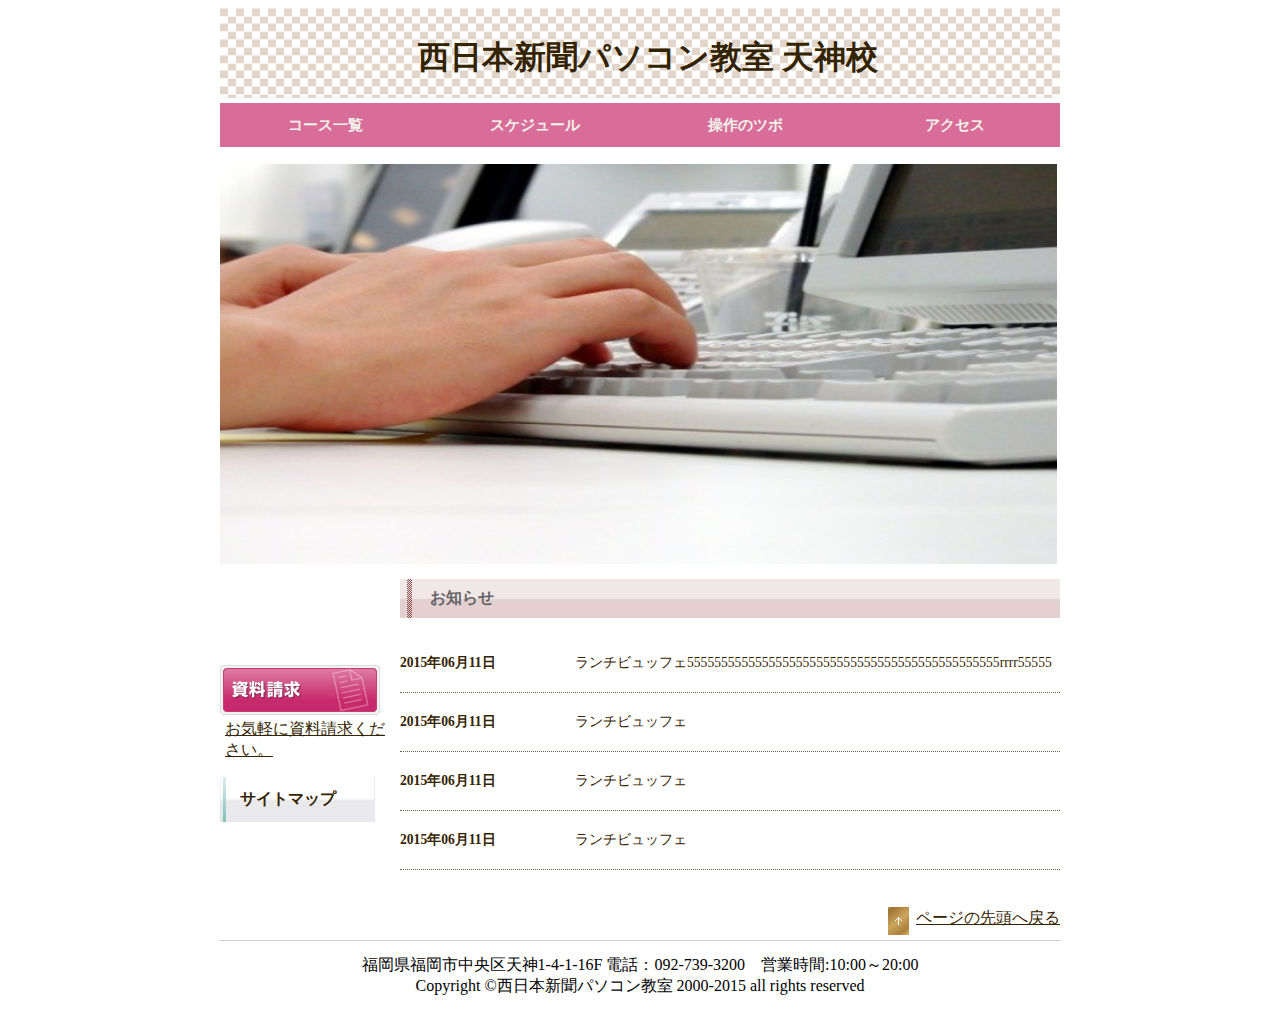
<file: pc_school/index.html>
<!DOCTYPE html>
<html lang="ja">
<head>
	<meta charset="UTF-8">

	<title>西日本新聞パソコン教室 天神校　</title>
	<link rel="stylesheet" href="css/style.css">
	<link rel="stylesheet" href="css/responsiv.css" media="screen and (max-width: 480px)">
</head>
<body id="index">
	<header id="top">
		<h1><a href="index.html">西日本新聞パソコン教室 天神校</a></h1>
	</header>
	<nav>
		<ul>
			<li id="nav_course"><a href="course.html">コース一覧</a></li>
			<li id="nav_schedule"><a href="schedule.html">スケジュール</a></li>
			<li id="nav_point"><a href="point.html">操作のツボ</a></li>
			<li id="nav_access"><a href="access.html">アクセス</a></li>
		</ul>
	</nav>
		
	<div id="graphic">
	  <ul>
	    <li class="now">
	      <img src="images/a0002_012010.jpg" class="image1">
	    </li>
	    <li>
	      <img src="images/pc2l (1).jpg" class="image2">
	    </li>
	    <li>
	     <img src="images/a0002_012010.jpg" class="image3">
	    </li>
	    <li>
	      <img src="images/pc2l (1).jpg" class="image4">
	    </li>
	  </ul>
	</div>

	<div id="contents">

		<div id="side">
			<aside>
				<div class="bnr_inner">
					<a href="request.html">
					<dl>
						<dt><img src="images/button05_seikyu_03.jpg" alt="資料請求"></dt>
						<dd>お気軽に資料請求ください。</dd>
					</dl>
					</a>
				</div>
				<div class="bnr_inner">
					<p id="sitemap"><a href="sitemap.html">サイトマップ</a></p>
				</div>
			</aside>
		</div>

		<div id="main">
			<section id="news">
				<h2>お知らせ</h2>
				<ul>
					<li><time datetime="2015-06-11">2015年06月11日</time>ランチビュッフェ5555555555555555555555555555555555555555555555rrrr55555</li>
					<li><time datetime="2015-06-11">2015年06月11日</time>ランチビュッフェ</li>
					<li><time datetime="2015-06-11">2015年06月11日</time>ランチビュッフェ</li>
					<li><time datetime="2015-06-11">2015年06月11日</time>ランチビュッフェ</li>
				</ul>
				

					
			</section>
		</div>
	</div>

	<footer>
		<p id="pagetop"><a href="#top">ページの先頭へ戻る</a></p>
		<address>福岡県福岡市中央区天神1-4-1-16F 電話：092-739-3200　営業時間:10:00～20:00</address>
		<p id="copyright"><small>Copyright &copy;西日本新聞パソコン教室 2000-2015 all rights reserved</small></p>
	</footer>
	<script src="js/slideshow.js"></script>
</body>
</html>
</file>
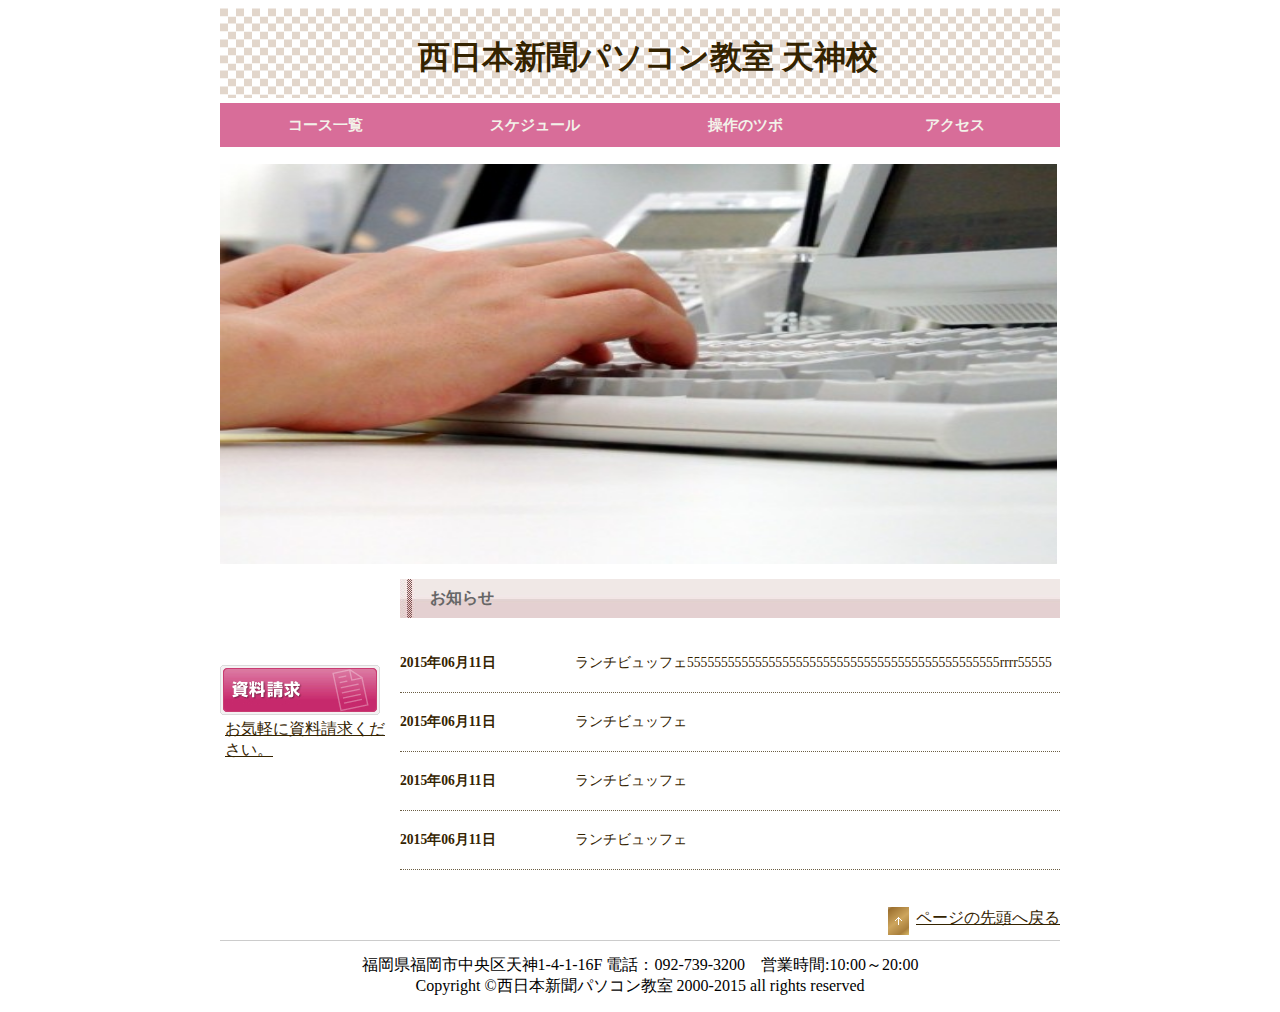
<file: pcschool/index.html>
<!DOCTYPE html>
<html lang="ja">
<head>
	<meta charset="UTF-8">

	<title>西日本新聞パソコン教室 天神校　</title>
	<link rel="stylesheet" href="css/style.css">
	<link rel="stylesheet" href="css/responsiv.css" media="screen and (max-width: 480px)">
</head>
<body id="index">
	<header id="top">
		<h1><a href="index.html">西日本新聞パソコン教室 天神校</a></h1>
	</header>
	<nav>
		<ul>
			<li id="nav_course"><a href="course.html">コース一覧</a></li>
			<li id="nav_schedule"><a href="schedule.html">スケジュール</a></li>
			<li id="nav_point"><a href="point.html">操作のツボ</a></li>
			<li id="nav_access"><a href="access.html">アクセス</a></li>
		</ul>
	</nav>
		
	<div id="graphic">
	  <ul>
	    <li class="now">
	      <img src="images/a0002_012010.jpg" class="image1">
	    </li>
	    <li>
	      <img src="images/pc2l (1).jpg" class="image2">
	    </li>
	    <li>
	     <img src="images/a0002_012010.jpg" class="image3">
	    </li>
	    <li>
	      <img src="images/pc2l (1).jpg" class="image4">
	    </li>
	  </ul>
	</div>

	<div id="contents">

		<div id="side">
			<aside>
				<div class="bnr_inner">
					<a href="request.html">
					<dl>
						<dt><img src="images/button05_seikyu_03.jpg" alt="資料請求"></dt>
						<dd>お気軽に資料請求ください。</dd>
					</dl>
					</a>
				</div>
				<!-- <div class="bnr_inner">
					<p id="sitemap"><a href="sitemap.html">サイトマップ</a></p>
				</div> -->
			</aside>
		</div>

		<div id="main">
			<section id="news">
				<h2>お知らせ</h2>
				<ul>
					<li><time datetime="2015-06-11">2015年06月11日</time>ランチビュッフェ5555555555555555555555555555555555555555555555rrrr55555</li>
					<li><time datetime="2015-06-11">2015年06月11日</time>ランチビュッフェ</li>
					<li><time datetime="2015-06-11">2015年06月11日</time>ランチビュッフェ</li>
					<li><time datetime="2015-06-11">2015年06月11日</time>ランチビュッフェ</li>
				</ul>
				

					
			</section>
		</div>
	</div>

	<footer>
		<p id="pagetop"><a href="#top">ページの先頭へ戻る</a></p>
		<address>福岡県福岡市中央区天神1-4-1-16F 電話：092-739-3200　営業時間:10:00～20:00</address>
		<p id="copyright"><small>Copyright &copy;西日本新聞パソコン教室 2000-2015 all rights reserved</small></p>
	</footer>
	<script src="js/slideshow.js"></script>
</body>
</html>
</file>
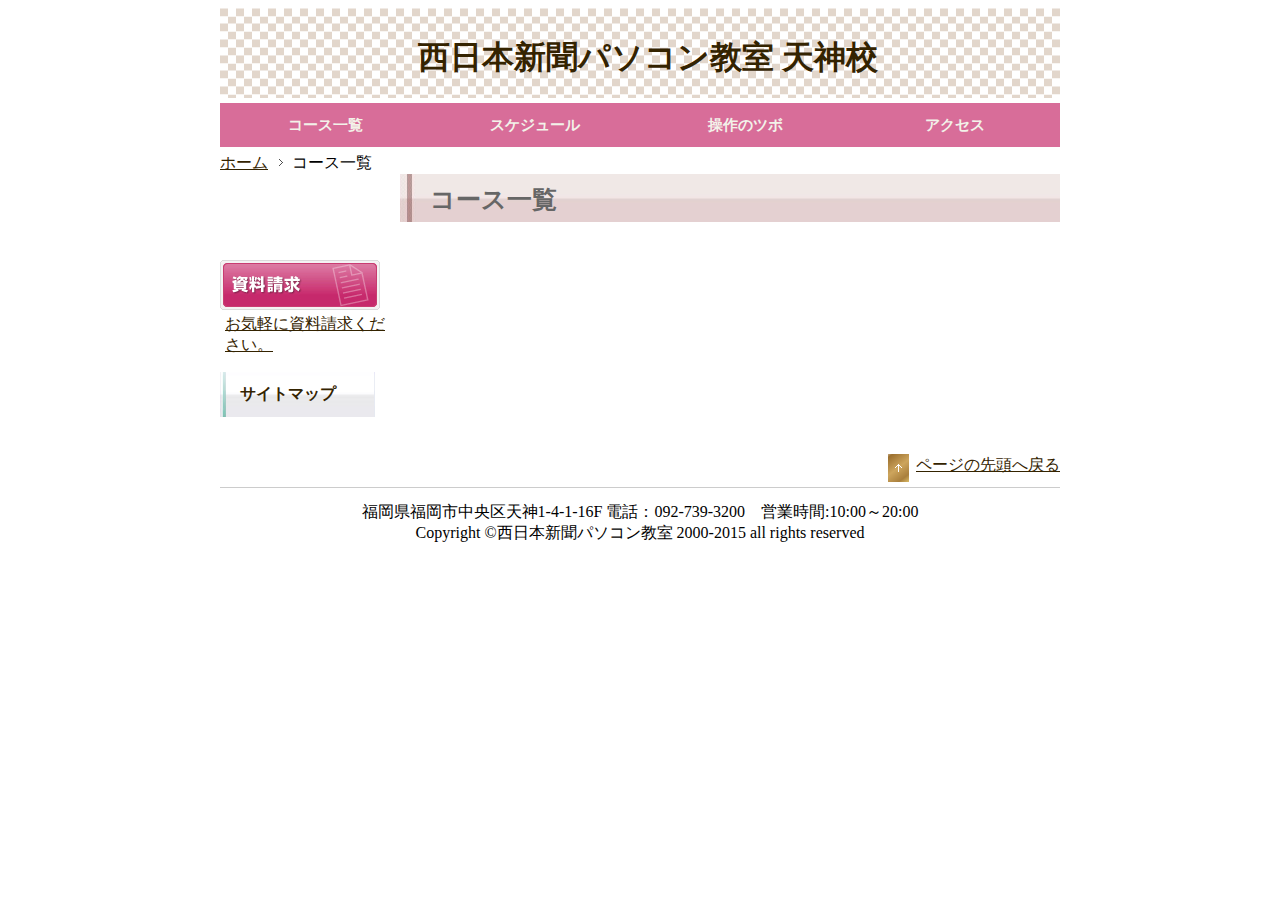
<file: pc_school/base.html>
<!DOCTYPE html>
<html lang="ja">
<head>
	<meta charset="UTF-8">
	<title>西日本新聞パソコン教室 天神校　</title>
	<link rel="stylesheet" href="css/style.css">
</head>
<body>
	<header id="top">
		<h1><a href="index.html">西日本新聞パソコン教室 天神校</a></h1>
	</header>
	<nav>
		<ul>
			<li id="nav_course"><a href="course.html">コース一覧</a></li>
			<li id="nav_schedule"><a href="schedule.html">スケジュール</a></li>
			<li id="nav_point"><a href="point.html">操作のツボ</a></li>
			<li id="nav_access"><a href="access.html">アクセス</a></li>
		</ul>
	</nav>
	<div id="breadcrumb">
		<ul>
			<li><a href="index.html">ホーム</a></li>
			<li>コース一覧</li>
		</ul>
		
	</div>
	<div id="contents">
		<div id="side">
			<aside>
				<div class="bnr_inner">
					<a href="request.html">
					<dl>
						<dt><img src="images/button05_seikyu_03.jpg" alt="資料請求"></dt>
						<dd>お気軽に資料請求ください。</dd>
					</dl>
					</a>
				</div>
				<div class="bnr_inner">
					<p id="sitemap"><a href="sitemap.html">サイトマップ</a></p>
				</div>
			</aside>
			
		</div>

		<div id="main">
			<h1>コース一覧</h1>
		</div>
	</div>

	<footer>
		<p id="pagetop"><a href="#top">ページの先頭へ戻る</a></p>
		<address>福岡県福岡市中央区天神1-4-1-16F 電話：092-739-3200　営業時間:10:00～20:00</address>
		<p id="copyright"><small>Copyright &copy;西日本新聞パソコン教室 2000-2015 all rights reserved</small></p>
	</footer>
</body>
</html>
</file>
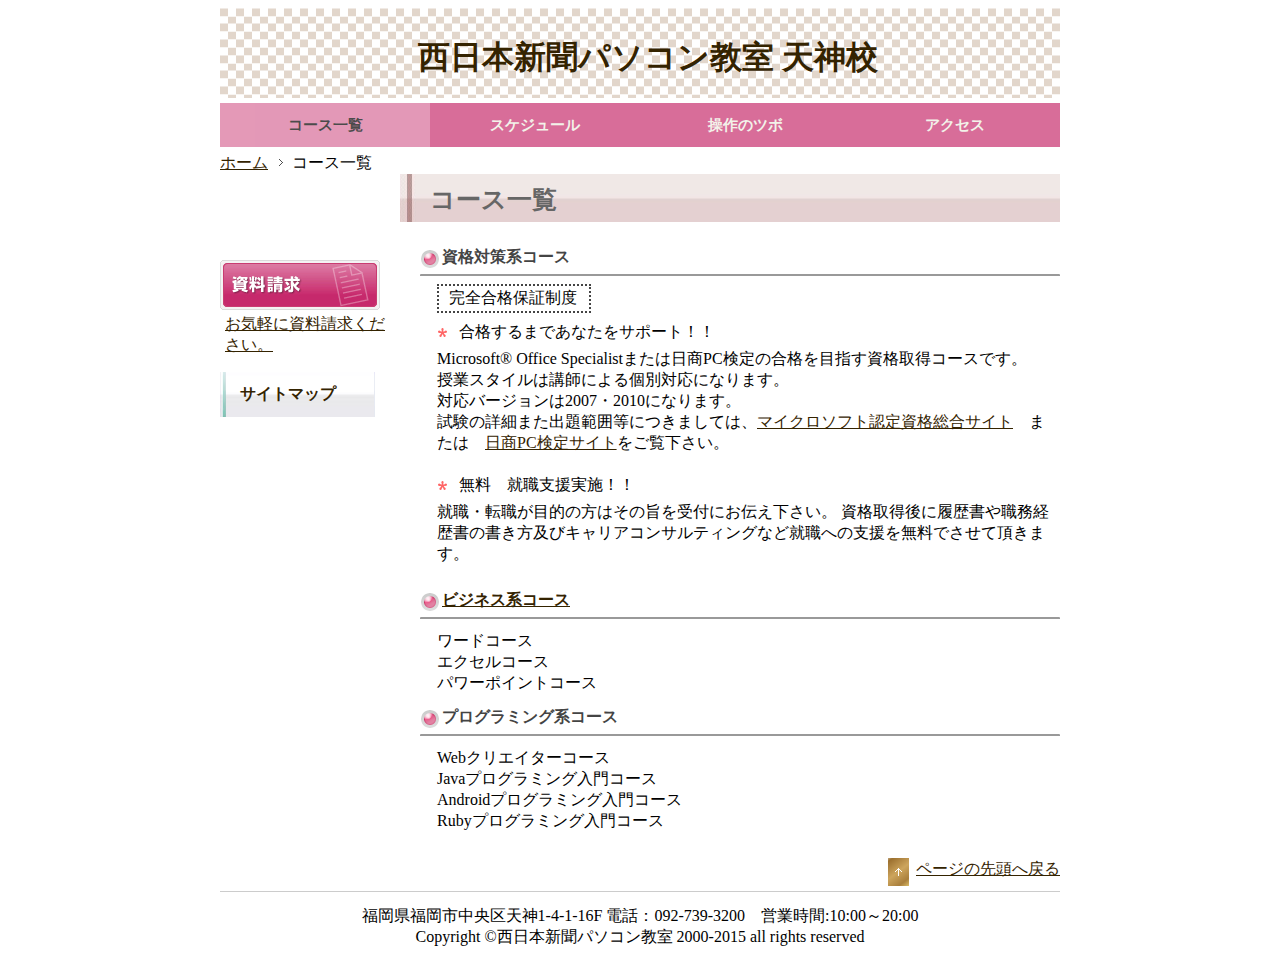
<file: pc_school/course.html>
<!DOCTYPE html>
<html lang="ja">
<head>
	<meta charset="UTF-8">
	<title>西日本新聞パソコン教室 天神校　-コース一覧</title>
	<link rel="stylesheet" href="css/style.css">
</head>
<body id="course">
	<header id="top">
		<h1><a href="index.html">西日本新聞パソコン教室 天神校</a></h1>
	</header>
	<nav>
		<ul>
			<li id="nav_course"><a href="course.html">コース一覧</a></li>
			<li id="nav_schedule"><a href="schedule.html">スケジュール</a></li>
			<li id="nav_point"><a href="point.html">操作のツボ</a></li>
			<li id="nav_access"><a href="access.html">アクセス</a></li>
		</ul>
	</nav>
	<div id="breadcrumb">
		<ul>
			<li><a href="index.html">ホーム</a></li>
			<li>コース一覧</li>
		</ul>
		
	</div>
	<div id="contents">
		<div id="side">
			<aside>
				<div class="bnr_inner">
					<a href="request.html">
					<dl>
						<dt><img src="images/button05_seikyu_03.jpg" alt="資料請求"></dt>
						<dd>お気軽に資料請求ください。</dd>
					</dl>
					</a>
				</div>
				<div class="bnr_inner">
					<p id="sitemap"><a href="sitemap.html">サイトマップ</a></p>
				</div>
			</aside>
			
		</div>

		<div id="main">
			<h1>コース一覧</h1>
				<section id="qualification">
					<p class="each_course">資格対策系コース</p>
					<p>完全合格保証制度</p>
						<p class="detail">合格するまであなたをサポート！！</p>
						<p>Microsoft® Office Specialistまたは日商PC検定の合格を目指す資格取得コースです。<br>
						授業スタイルは講師による個別対応になります。<br>
						対応バージョンは2007・2010になります。<br>
						試験の詳細また出題範囲等につきましては、<a href="http://mos.odyssey-com.co.jp/index.html">マイクロソフト認定資格総合サイト</a>　または　<a href="http://www.kentei.ne.jp/pc/">日商PC検定サイト</a>をご覧下さい。</p> 
						<p class="detail">無料　就職支援実施！！</p>
						<p>就職・転職が目的の方はその旨を受付にお伝え下さい。
						資格取得後に履歴書や職務経歴書の書き方及びキャリアコンサルティングなど就職への支援を無料でさせて頂きます。</p>
				</section>
				<section id="business">
					<p class="each_course"><a href="schedule.html">ビジネス系コース</a></p>
					<ul>
						<li>ワードコース</li>
						<li>エクセルコース</li>
						<li>パワーポイントコース</li>
					</ul>
				</section>
				<section id="program">
					<p class="each_course">プログラミング系コース</p>
					<ul>
						<li>Webクリエイターコース</li>
						<li>Javaプログラミング入門コース</li>
						<li>Androidプログラミング入門コース</li>
						<li>Rubyプログラミング入門コース</li>
					</ul>
				</section>
		</div>
	</div>

	<footer>
		<p id="pagetop"><a href="#top">ページの先頭へ戻る</a></p>
		<address>福岡県福岡市中央区天神1-4-1-16F 電話：092-739-3200　営業時間:10:00～20:00</address>
		<p id="copyright"><small>Copyright &copy;西日本新聞パソコン教室 2000-2015 all rights reserved</small></p>
	</footer>
</body>
</html>
</file>
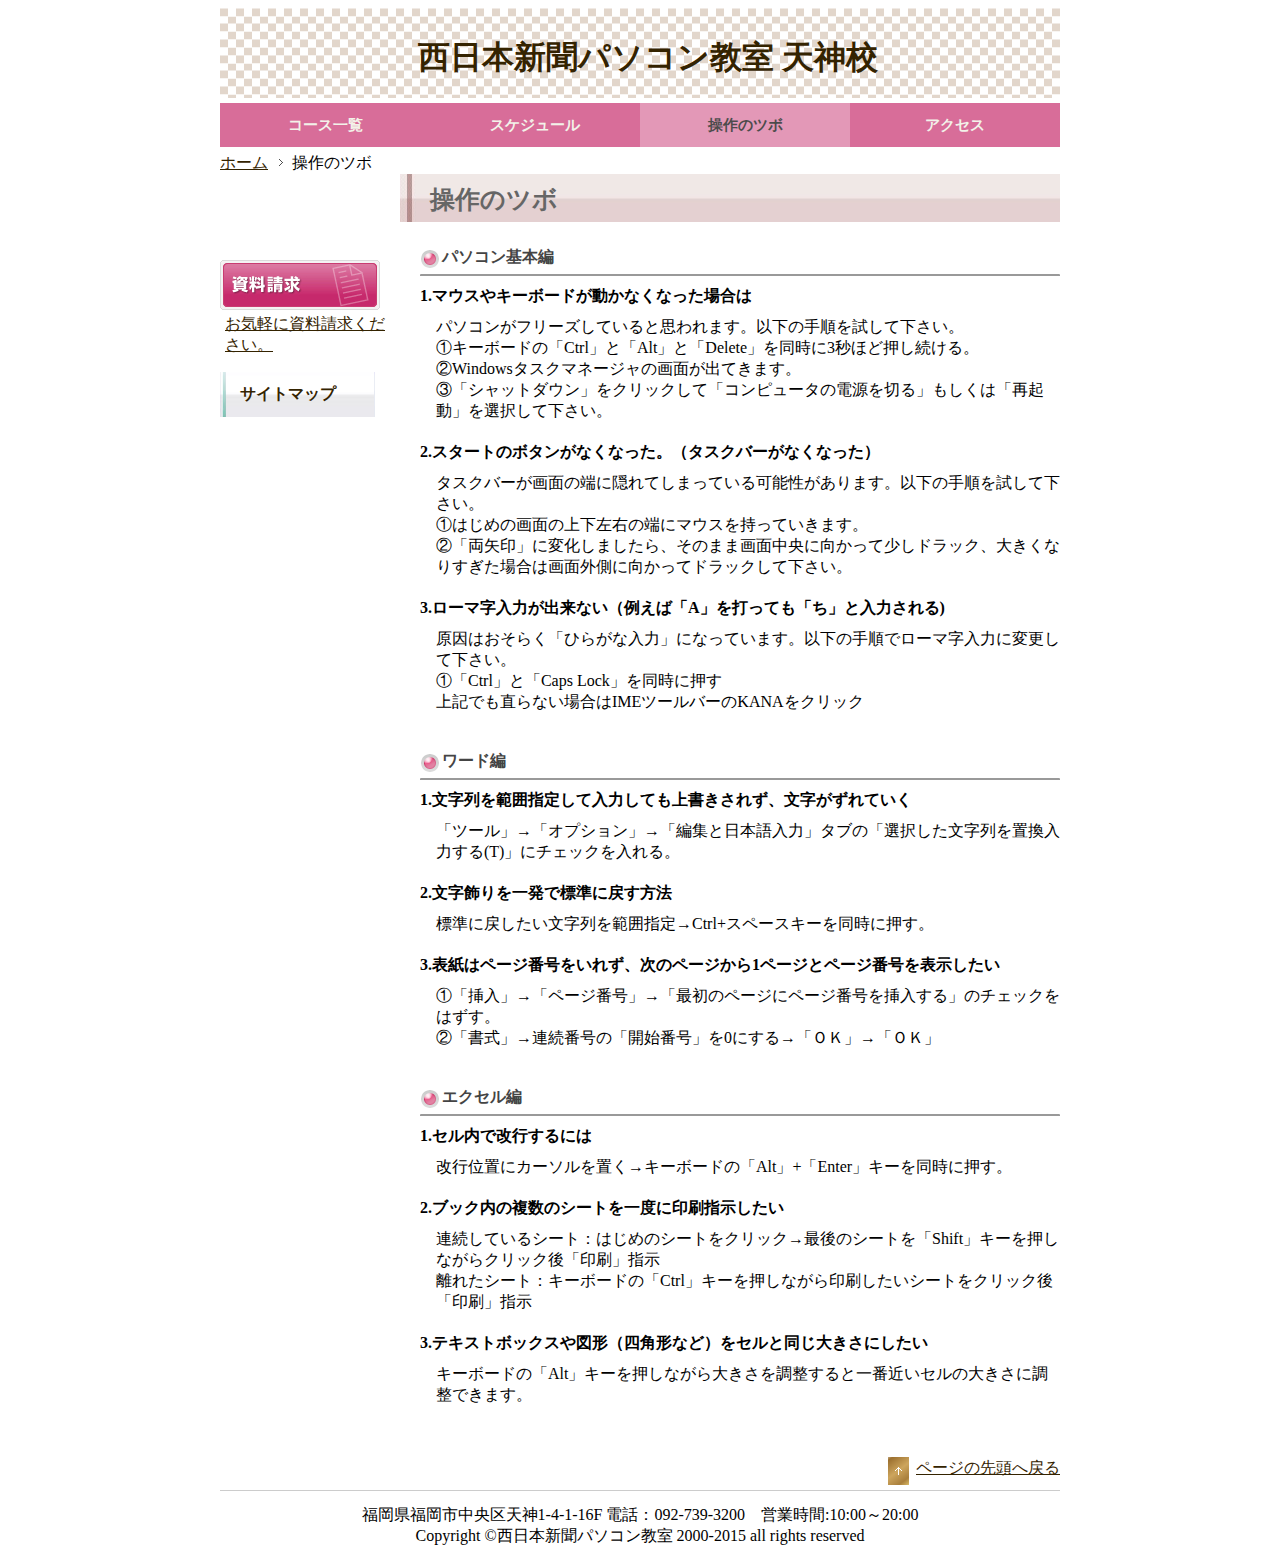
<file: pc_school/point.html>
<!DOCTYPE html>
<html lang="ja">
<head>
	<meta charset="UTF-8">
	<title>西日本新聞パソコン教室 天神校　-操作のツボ</title>
	<link rel="stylesheet" href="css/style.css">
</head>
<body id="point">
	<header id="top">
		<h1><a href="index.html">西日本新聞パソコン教室 天神校</a></h1>
	</header>
	<nav>
		<ul>
			<li id="nav_course"><a href="course.html">コース一覧</a></li>
			<li id="nav_schedule"><a href="schedule.html">スケジュール</a></li>
			<li id="nav_point"><a href="point.html">操作のツボ</a></li>
			<li id="nav_access"><a href="access.html">アクセス</a></li>
		</ul>
	</nav>
	<div id="breadcrumb">
		<ul>
			<li><a href="index.html">ホーム</a></li>
			<li>操作のツボ</li>
		</ul>
		
	</div>
	<div id="contents">
		<div id="side">
			<aside>
				<div class="bnr_inner">
					<a href="request.html">
					<dl>
						<dt><img src="images/button05_seikyu_03.jpg" alt="資料請求"></dt>
						<dd>お気軽に資料請求ください。</dd>
					</dl>
					</a>
				</div>
				<div class="bnr_inner">
					<p id="sitemap"><a href="sitemap.html">サイトマップ</a></p>
				</div>
			</aside>
			
		</div>

		<div id="main">
			<h1>操作のツボ</h1>
				<section class="ques">
					<p class="each_point">パソコン基本編</p>
						<h4>1.マウスやキーボードが動かなくなった場合は</h4>
						<p>パソコンがフリーズしていると思われます。以下の手順を試して下さい。<br>
							①キーボードの「Ctrl」と「Alt」と「Delete」を同時に3秒ほど押し続ける。<br>
							②Windowsタスクマネージャの画面が出てきます。<br>
							③「シャットダウン」をクリックして「コンピュータの電源を切る」もしくは「再起動」を選択して下さい。</p>
						<h4>2.スタートのボタンがなくなった。（タスクバーがなくなった）</h4>
						<p>タスクバーが画面の端に隠れてしまっている可能性があります。以下の手順を試して下さい。<br>
							①はじめの画面の上下左右の端にマウスを持っていきます。<br>
							②「両矢印」に変化しましたら、そのまま画面中央に向かって少しドラック、大きくなりすぎた場合は画面外側に向かってドラックして下さい。</p>
						<h4>3.ローマ字入力が出来ない（例えば「A」を打っても「ち」と入力される)</h4>
						<p>原因はおそらく「ひらがな入力」になっています。以下の手順でローマ字入力に変更して下さい。<br>
							①「Ctrl」と「Caps Lock」を同時に押す<br>
							上記でも直らない場合はIMEツールバーのKANAをクリック</p>
				</section>

				<section class="ques">
					<p class="each_point">ワード編</p>
					<h4>1.文字列を範囲指定して入力しても上書きされず、文字がずれていく</h4>
					<p>「ツール」→「オプション」→「編集と日本語入力」タブの「選択した文字列を置換入力する(T)」にチェックを入れる。</p>
					<h4>2.文字飾りを一発で標準に戻す方法</h4>
					<p>標準に戻したい文字列を範囲指定→Ctrl+スペースキーを同時に押す。</p>
					<h4>3.表紙はページ番号をいれず、次のページから1ページとページ番号を表示したい</h4>
					<p>①「挿入」→「ページ番号」→「最初のページにページ番号を挿入する」のチェックをはずす。<br>
						②「書式」→連続番号の「開始番号」を0にする→「ＯＫ」→「ＯＫ」</p>
				</section>

				<section class="ques">
					<p class="each_point">エクセル編</p>
					<h4>1.セル内で改行するには</h4>
					<p>改行位置にカーソルを置く→キーボードの「Alt」+「Enter」キーを同時に押す。</p>
					<h4>2.ブック内の複数のシートを一度に印刷指示したい</h4>
					<p>連続しているシート：はじめのシートをクリック→最後のシートを「Shift」キーを押しながらクリック後「印刷」指示<br>離れたシート：キーボードの「Ctrl」キーを押しながら印刷したいシートをクリック後「印刷」指示</p>
					<h4>3.テキストボックスや図形（四角形など）をセルと同じ大きさにしたい</h4>
					<p>キーボードの「Alt」キーを押しながら大きさを調整すると一番近いセルの大きさに調整できます。
					</p>
				</section>
		</div>
	</div>

	<footer>
		<p id="pagetop"><a href="#top">ページの先頭へ戻る</a></p>
		<address>福岡県福岡市中央区天神1-4-1-16F 電話：092-739-3200　営業時間:10:00～20:00</address>
		<p id="copyright"><small>Copyright &copy;西日本新聞パソコン教室 2000-2015 all rights reserved</small></p>
	</footer>
</body>
</html>
</file>
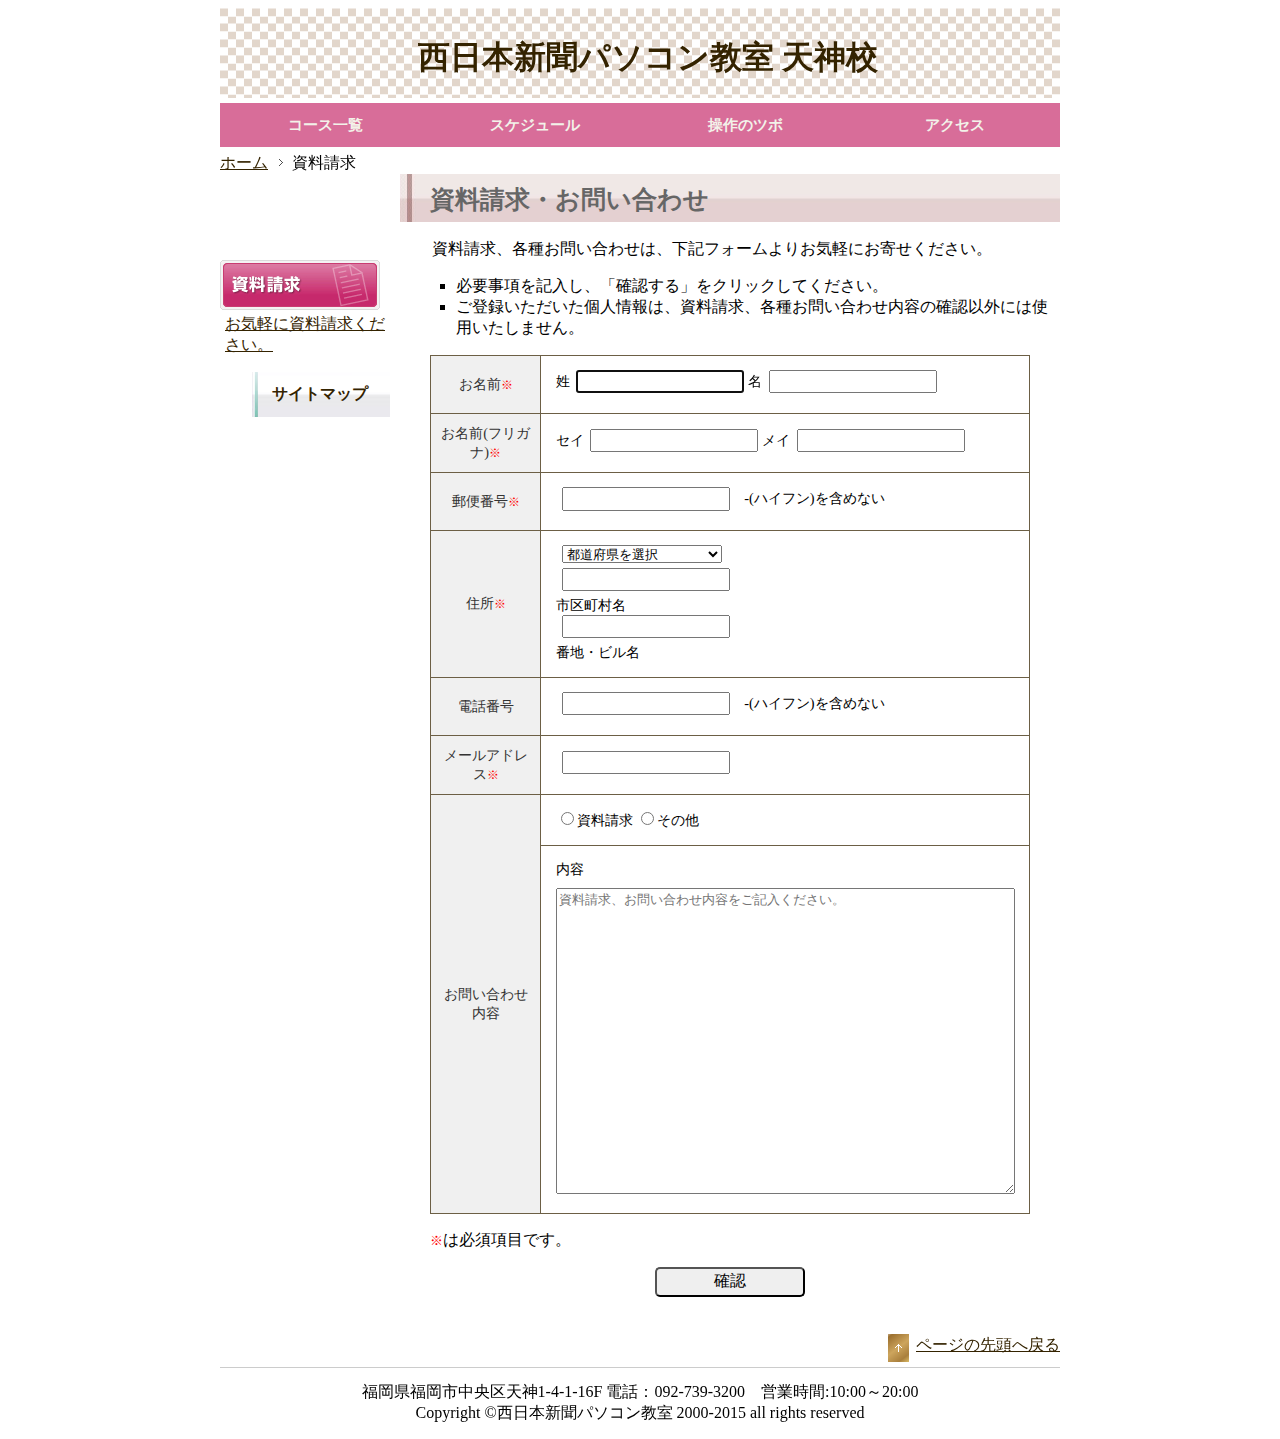
<file: pc_school/request.html>
<!DOCTYPE html>
<html lang="ja">
<head>
	<meta charset="UTF-8">
	<title>西日本新聞パソコン教室 天神校　-資料請求</title>
	<link rel="stylesheet" href="css/style.css">

</head>
<body id="request">
	<header id="top">
		<h1><a href="index.html">西日本新聞パソコン教室 天神校</a></h1>
	</header>
	<nav>
		<ul>
			<li id="nav_course"><a href="course.html">コース一覧</a></li>
			<li id="nav_schedule"><a href="schedule.html">スケジュール</a></li>
			<li id="nav_point"><a href="point.html">操作のツボ</a></li>
			<li id="nav_access"><a href="access.html">アクセス</a></li>
		</ul>
	</nav>
	<div id="breadcrumb">
		<ul>
			<li><a href="index.html">ホーム</a></li>
			<li>資料請求</li>
		</ul>
		
	</div>
	<div id="contents">
		<div id="side">
			<aside>
				<div class="bnr_inner">
					<a href="request.html">
					<dl>
						<dt><img src="images/button05_seikyu_03.jpg" alt="資料請求"></dt>
						<dd>お気軽に資料請求ください。</dd>
					</dl>
					</a>
				</div>
				<div class="bnr_inner">
					<p id="sitemap"><a href="sitemap.html">サイトマップ</a></p>
				</div>
			</aside>
			
		</div>

		<div id="main">
			<h1>資料請求・お問い合わせ</h1>
				<article>
						<p>資料請求、各種お問い合わせは、下記フォームよりお気軽にお寄せください。</p>
						<ul>
							<li>必要事項を記入し、「確認する」をクリックしてください。</li>
							<li>ご登録いただいた個人情報は、資料請求、各種お問い合わせ内容の確認以外には使用いたしません。</li>
						</ul>
					<form method="POST"　accept="#">
					<table>
						<tr>
							<th>お名前<span class="attention">※</span></th>
							<td><label>姓<input type="text" name="name01" required autofocus></label>
							<label>名<input type="text" name="name02" required></label></td>
						</tr>
						<tr>
							<th>お名前(フリガナ)<span class="attention">※</span></th>
							<td><label>セイ<input type="text" name="kana01" required></label>
								<label>メイ<input type="text" name="kana02" required></label></td>
						</tr>
						<tr>
							<th>郵便番号<span class="attention">※</span></th>
							<td><input type="text" name="postcode" required>　-(ハイフン)を含めない</td>
						</tr>
						<tr>
							<th>住所<span class="attention">※</span></th>
							<td><select name="address1">  
								<option value="">都道府県を選択</option>  
								<optgroup label="北海道・東北">  
								    <option value="01">北海道</option> 
								    <option value="02">青森県</option>  
								    <option value="03">秋田県</option>  
								    <option value="04">岩手県</option>  
								    <option value="05">山形県</option>  
								    <option value="06">宮城県</option>  
								    <option value="07">福島県</option>  
								</optgroup>  
								<optgroup label="甲信越・北陸">  
								    <option value="08">山梨県</option>  
								    <option value="09">長野県</option>  
								    <option value="10">新潟県</option>  
								    <option value="11">富山県</option>  
								    <option value="12">石川県</option>  
								    <option value="13">福井県</option>  
								</optgroup>  
								<optgroup label="関東">  
								    <option value="14">茨城県</option>  
								    <option value="15">栃木県</option>  
								    <option value="16">群馬県</option>  
								    <option value="17">埼玉県</option>  
								    <option value="18">千葉県</option>  
								    <option value="19">東京都</option>  
								    <option value="20">神奈川県</option>  
								</optgroup>  
								<optgroup label="東海">  
								    <option value="21">愛知県</option>  
								    <option value="22">静岡県</option>  
								    <option value="23">岐阜県</option>  
								    <option value="24">三重県</option>  
								</optgroup>  
								<optgroup label="関西">  
								    <option value="25">大阪府</option>  
								    <option value="26">兵庫県</option>  
								    <option value="27">京都府</option>  
								    <option value="28">滋賀県</option>  
								    <option value="29">奈良県</option>  
								    <option value="30">和歌山県</option>  
								</optgroup>  
								<optgroup label="中国">  
								    <option value="31">岡山県</option>  
								    <option value="32">広島県</option>  
								    <option value="33">鳥取県</option>  
								    <option value="34">島根県</option>  
								    <option value="35">山口県</option>  
								</optgroup>  
								<optgroup label="四国">  
								    <option value="36">徳島県</option>  
								    <option value="37">香川県</option>  
								    <option value="38">愛媛県</option>  
								    <option value="39">高知県</option>  
								</optgroup>  
								<optgroup label="九州・沖縄">  
								    <option value="40">福岡県</option>  
								    <option value="41">佐賀県</option>  
								    <option value="42">長崎県</option>  
								    <option value="43">熊本県</option>  
								    <option value="44">大分県</option>  
								    <option value="45">宮崎県</option>  
								    <option value="46">鹿児島県</option>  
								    <option value="47">沖縄県</option>  
								</optgroup>  
								</select><br>
								<label><input type="text" name="address2" required><br>
								市区町村名</label><br>
								<label><input type="text" name="address3" required><br>
								番地・ビル名</label></td>
							</tr>
							<tr>
								<th>電話番号</th>
								<td><input type="tel" name="tel"><span>　-(ハイフン)を含めない</span></td>
							</tr>
							<tr>
								<th>メールアドレス<span class="attention">※</span></th>
								<td><input type="email" name="mail" required></td>
							</tr>
							<tr id="naiyou">
								<th rowspan="2">お問い合わせ内容</th>
								<td><label><input type="radio" name="kind" value="0" >資料請求</label>
									<label><input type="radio" name="kind" value="1"　>その他</label></td>
							</tr>
							<tr>
								<td><label>内容<br>
								<textarea name="message" placeholder="資料請求、お問い合わせ内容をご記入ください。"></textarea></label></td>
							</tr>
						</table>
						<p><span class="attention">※</span>は必須項目です。</p>
						<p><input type="submit" value="確認"></p>
					</form>
				</article>

		</div>
	</div>




	<footer>
		<p id="pagetop"><a href="#top">ページの先頭へ戻る</a></p>
		<address>福岡県福岡市中央区天神1-4-1-16F 電話：092-739-3200　営業時間:10:00～20:00</address>
		<p id="copyright"><small>Copyright &copy;西日本新聞パソコン教室 2000-2015 all rights reserved</small></p>
	</footer>
</body>
</html>
</file>
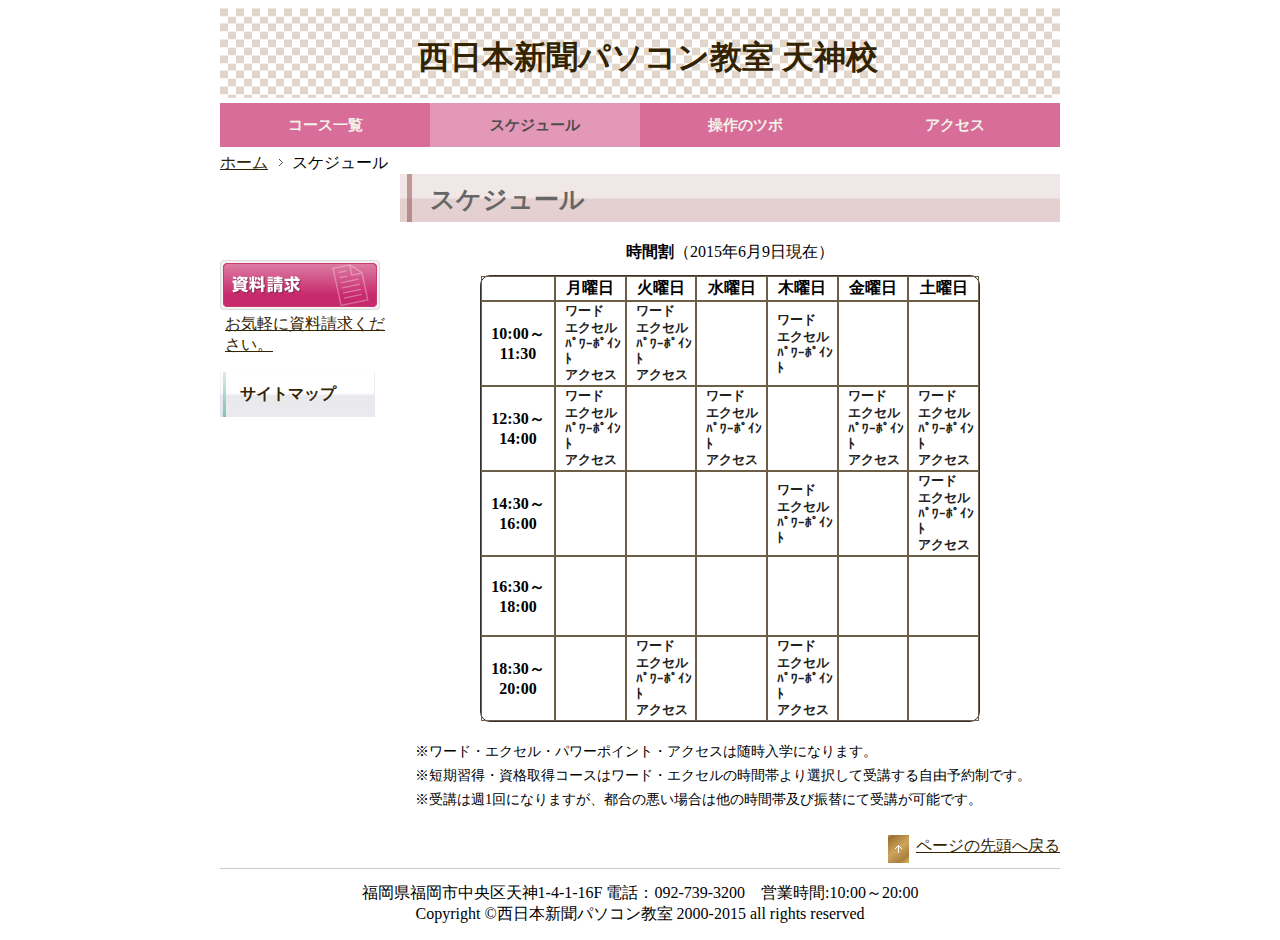
<file: pc_school/schedule.html>
<!DOCTYPE html>
<html lang="ja">
<head>
	<meta charset="UTF-8">
	<title>西日本新聞パソコン教室 天神校　-スケジュール</title>
	<link rel="stylesheet" href="css/style.css">
</head>
<body id="schedule">
	<header id="top">
		<h1><a href="index.html">西日本新聞パソコン教室 天神校</a></h1>
	</header>
	<nav>
		<ul>
			<li id="nav_course"><a href="course.html">コース一覧</a></li>
			<li id="nav_schedule"><a href="schedule.html">スケジュール</a></li>
			<li id="nav_point"><a href="point.html">操作のツボ</a></li>
			<li id="nav_access"><a href="access.html">アクセス</a></li>
		</ul>
	</nav>
	<div id="breadcrumb">
		<ul>
			<li><a href="index.html">ホーム</a></li>
			<li>スケジュール</li>
		</ul>
		
	</div>
	<div id="contents">
		<div id="side">
			<aside>
				<div class="bnr_inner">
					<a href="request.html">
					<dl>
						<dt><img src="images/button05_seikyu_03.jpg" alt="資料請求"></dt>
						<dd>お気軽に資料請求ください。</dd>
					</dl>
					</a>
				</div>
				<div class="bnr_inner">
					<p id="sitemap"><a href="sitemap.html">サイトマップ</a></p>
				</div>
			</aside>
			
		</div>

		<div id="main">
			<h1>スケジュール</h1>
			<table>
				<caption><strong>時間割</strong>（2015年6月9日現在）</caption>
				<tr id="week">
					<th></th>
					<th>月曜日</th>
					<th>火曜日</th>
					<th>水曜日</th>
					<th>木曜日</th>
					<th>金曜日</th>
					<th>土曜日</th>
				</tr>
				<tr class="event">
					<th>10:00～11:30</th>
					<td>ワード<br>
						エクセル<br>
						ﾊﾟﾜｰﾎﾟｲﾝﾄ<br>
						アクセス</td>
					<td>ワード<br>
						エクセル<br>
						ﾊﾟﾜｰﾎﾟｲﾝﾄ<br>
						アクセス</td>
					<td>
						</td>
					<td>ワード<br>
						エクセル<br>
						ﾊﾟﾜｰﾎﾟｲﾝﾄ</td>
					<td>
						</td>
					<td>
						</td>

				</tr>
				<tr class="event">
					<th>12:30～14:00</th>
					<td>ワード<br>
						エクセル<br>
						ﾊﾟﾜｰﾎﾟｲﾝﾄ<br>
						アクセス</td>
					<td>
						</td>
					<td>ワード<br>
						エクセル<br>
						ﾊﾟﾜｰﾎﾟｲﾝﾄ<br>
						アクセス</td>
					<td>
						</td>
					<td>ワード<br>
						エクセル<br>
						ﾊﾟﾜｰﾎﾟｲﾝﾄ<br>
						アクセス</td>
					<td>ワード<br>
						エクセル<br>
						ﾊﾟﾜｰﾎﾟｲﾝﾄ<br>
						アクセス</td>
				</tr>
				<tr class="event">
					<th>14:30～16:00</th>
					<td>
						</td>
					<td>
						</td>
					<td>
						</td>
					<td>ワード<br>
						エクセル<br>
						ﾊﾟﾜｰﾎﾟｲﾝﾄ</td>
					<td>
						</td>
					<td>ワード<br>
						エクセル<br>
						ﾊﾟﾜｰﾎﾟｲﾝﾄ<br>
						アクセス</td>
				</tr>
				<tr class="event">
					<th>16:30～18:00</th>
					<td>
						</td>
					<td>
						</td>
					<td>
						</td>
					<td>
						</td>
					<td>
						</td>
					<td>
						</td>
				</tr>
				<tr class="event">
					<th>18:30～20:00</th>
					<td>
						</td>
					<td>ワード<br>
						エクセル<br>
						ﾊﾟﾜｰﾎﾟｲﾝﾄ<br>
						アクセス</td>
					<td>
						</td>
					<td>ワード<br>
						エクセル<br>
						ﾊﾟﾜｰﾎﾟｲﾝﾄ<br>
						アクセス</td>
					<td>
						</td>
					<td>
						</td>
				</tr>
				


			</table>
					<p>※ワード・エクセル・パワーポイント・アクセスは随時入学になります。</p>
					<p>※短期習得・資格取得コースはワード・エクセルの時間帯より選択して受講する自由予約制です。</p>
					<p>※受講は週1回になりますが、都合の悪い場合は他の時間帯及び振替にて受講が可能です。</p>

		</div>
	</div>

	<footer>
		<p id="pagetop"><a href="#top">ページの先頭へ戻る</a></p>
		<address>福岡県福岡市中央区天神1-4-1-16F 電話：092-739-3200　営業時間:10:00～20:00</address>
		<p id="copyright"><small>Copyright &copy;西日本新聞パソコン教室 2000-2015 all rights reserved</small></p>
	</footer>
</body>
</html>
</file>
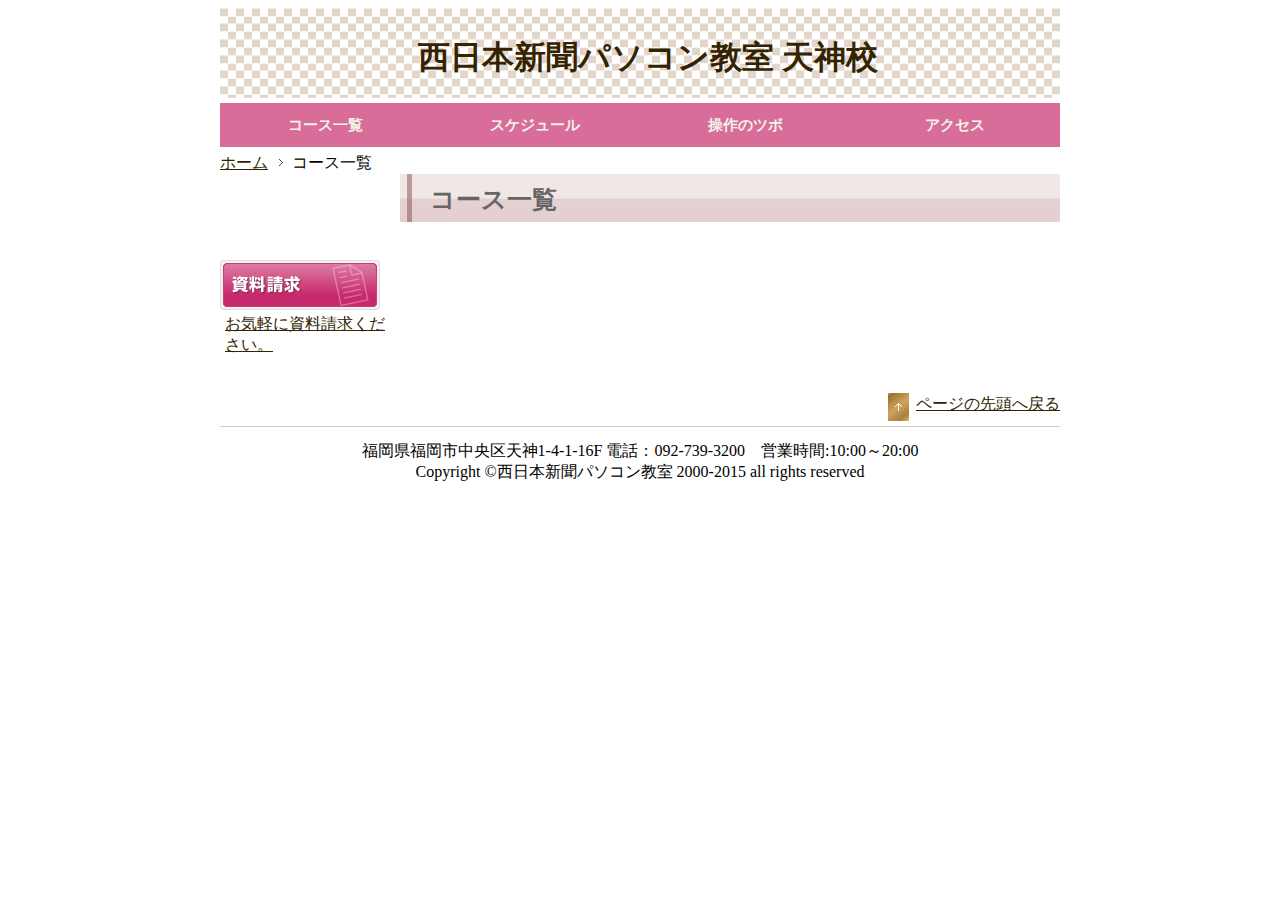
<file: pcschool/base.html>
<!DOCTYPE html>
<html lang="ja">
<head>
	<meta charset="UTF-8">
	<title>西日本新聞パソコン教室 天神校　</title>
	<link rel="stylesheet" href="css/style.css">
</head>
<body>
	<header id="top">
		<h1><a href="index.html">西日本新聞パソコン教室 天神校</a></h1>
	</header>
	<nav>
		<ul>
			<li id="nav_course"><a href="course.html">コース一覧</a></li>
			<li id="nav_schedule"><a href="schedule.html">スケジュール</a></li>
			<li id="nav_point"><a href="point.html">操作のツボ</a></li>
			<li id="nav_access"><a href="access.html">アクセス</a></li>
		</ul>
	</nav>
	<div id="breadcrumb">
		<ul>
			<li><a href="index.html">ホーム</a></li>
			<li>コース一覧</li>
		</ul>
		
	</div>
	<div id="contents">
		<div id="side">
			<aside>
				<div class="bnr_inner">
					<a href="request.html">
					<dl>
						<dt><img src="images/button05_seikyu_03.jpg" alt="資料請求"></dt>
						<dd>お気軽に資料請求ください。</dd>
					</dl>
					</a>
				</div>
				<!-- <div class="bnr_inner">
					<p id="sitemap"><a href="sitemap.html">サイトマップ</a></p>
				</div> -->
			</aside>
			
		</div>

		<div id="main">
			<h1>コース一覧</h1>
		</div>
	</div>

	<footer>
		<p id="pagetop"><a href="#top">ページの先頭へ戻る</a></p>
		<address>福岡県福岡市中央区天神1-4-1-16F 電話：092-739-3200　営業時間:10:00～20:00</address>
		<p id="copyright"><small>Copyright &copy;西日本新聞パソコン教室 2000-2015 all rights reserved</small></p>
	</footer>
</body>
</html>
</file>
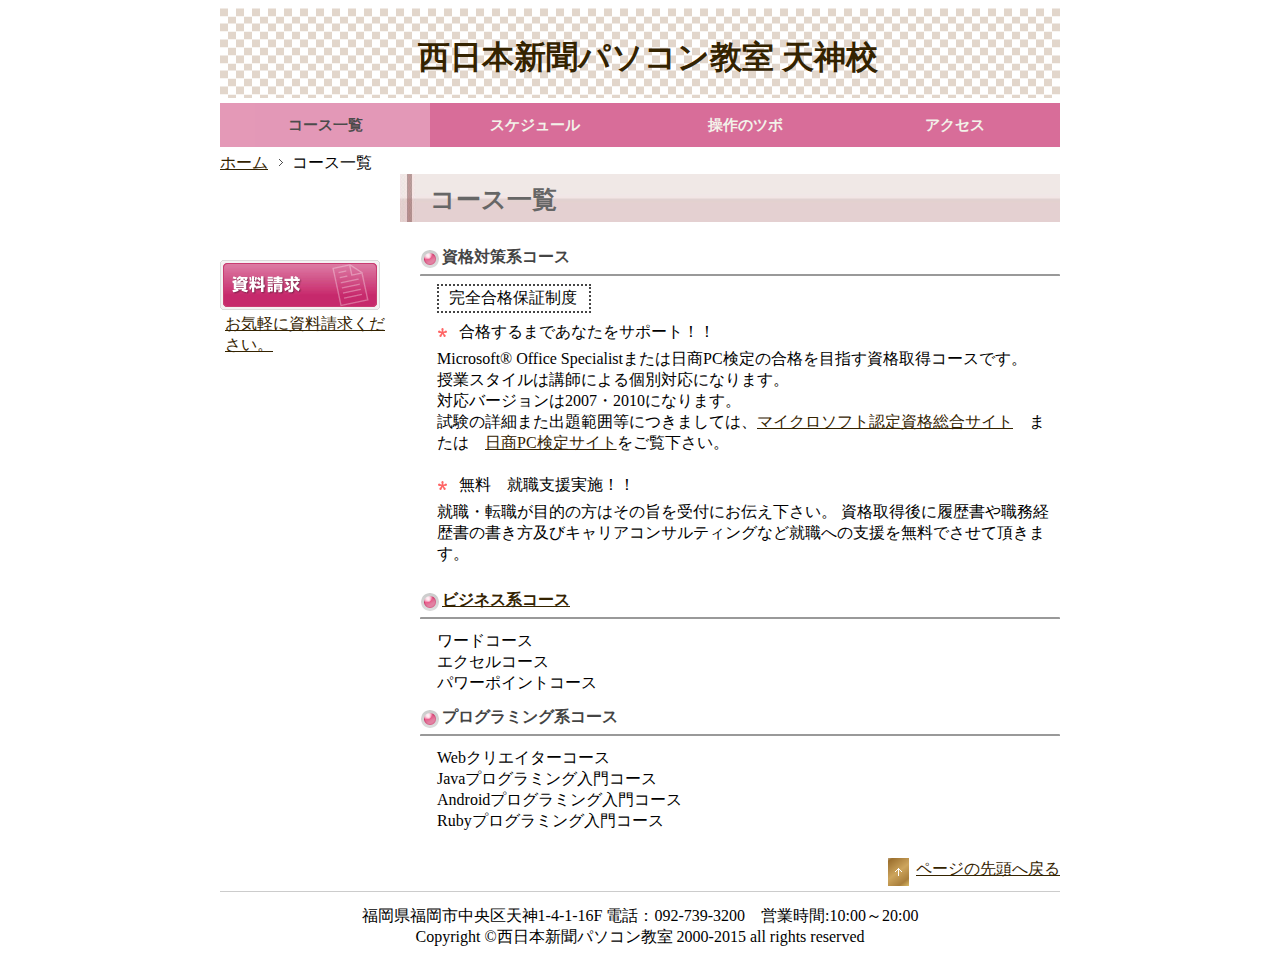
<file: pcschool/course.html>
<!DOCTYPE html>
<html lang="ja">
<head>
	<meta charset="UTF-8">
	<title>西日本新聞パソコン教室 天神校　-コース一覧</title>
	<link rel="stylesheet" href="css/style.css">
</head>
<body id="course">
	<header id="top">
		<h1><a href="index.html">西日本新聞パソコン教室 天神校</a></h1>
	</header>
	<nav>
		<ul>
			<li id="nav_course"><a href="course.html">コース一覧</a></li>
			<li id="nav_schedule"><a href="schedule.html">スケジュール</a></li>
			<li id="nav_point"><a href="point.html">操作のツボ</a></li>
			<li id="nav_access"><a href="access.html">アクセス</a></li>
		</ul>
	</nav>
	<div id="breadcrumb">
		<ul>
			<li><a href="index.html">ホーム</a></li>
			<li>コース一覧</li>
		</ul>
		
	</div>
	<div id="contents">
		<div id="side">
			<aside>
				<div class="bnr_inner">
					<a href="request.html">
					<dl>
						<dt><img src="images/button05_seikyu_03.jpg" alt="資料請求"></dt>
						<dd>お気軽に資料請求ください。</dd>
					</dl>
					</a>
				</div>
				<!-- <div class="bnr_inner">
					<p id="sitemap"><a href="sitemap.html">サイトマップ</a></p>
				</div> -->
			</aside>
			
		</div>

		<div id="main">
			<h1>コース一覧</h1>
				<section id="qualification">
					<p class="each_course">資格対策系コース</p>
					<p>完全合格保証制度</p>
						<p class="detail">合格するまであなたをサポート！！</p>
						<p>Microsoft® Office Specialistまたは日商PC検定の合格を目指す資格取得コースです。<br>
						授業スタイルは講師による個別対応になります。<br>
						対応バージョンは2007・2010になります。<br>
						試験の詳細また出題範囲等につきましては、<a href="http://mos.odyssey-com.co.jp/index.html">マイクロソフト認定資格総合サイト</a>　または　<a href="http://www.kentei.ne.jp/pc/">日商PC検定サイト</a>をご覧下さい。</p> 
						<p class="detail">無料　就職支援実施！！</p>
						<p>就職・転職が目的の方はその旨を受付にお伝え下さい。
						資格取得後に履歴書や職務経歴書の書き方及びキャリアコンサルティングなど就職への支援を無料でさせて頂きます。</p>
				</section>
				<section id="business">
					<p class="each_course"><a href="schedule.html">ビジネス系コース</a></p>
					<ul>
						<li>ワードコース</li>
						<li>エクセルコース</li>
						<li>パワーポイントコース</li>
					</ul>
				</section>
				<section id="program">
					<p class="each_course">プログラミング系コース</p>
					<ul>
						<li>Webクリエイターコース</li>
						<li>Javaプログラミング入門コース</li>
						<li>Androidプログラミング入門コース</li>
						<li>Rubyプログラミング入門コース</li>
					</ul>
				</section>
		</div>
	</div>

	<footer>
		<p id="pagetop"><a href="#top">ページの先頭へ戻る</a></p>
		<address>福岡県福岡市中央区天神1-4-1-16F 電話：092-739-3200　営業時間:10:00～20:00</address>
		<p id="copyright"><small>Copyright &copy;西日本新聞パソコン教室 2000-2015 all rights reserved</small></p>
	</footer>
</body>
</html>
</file>
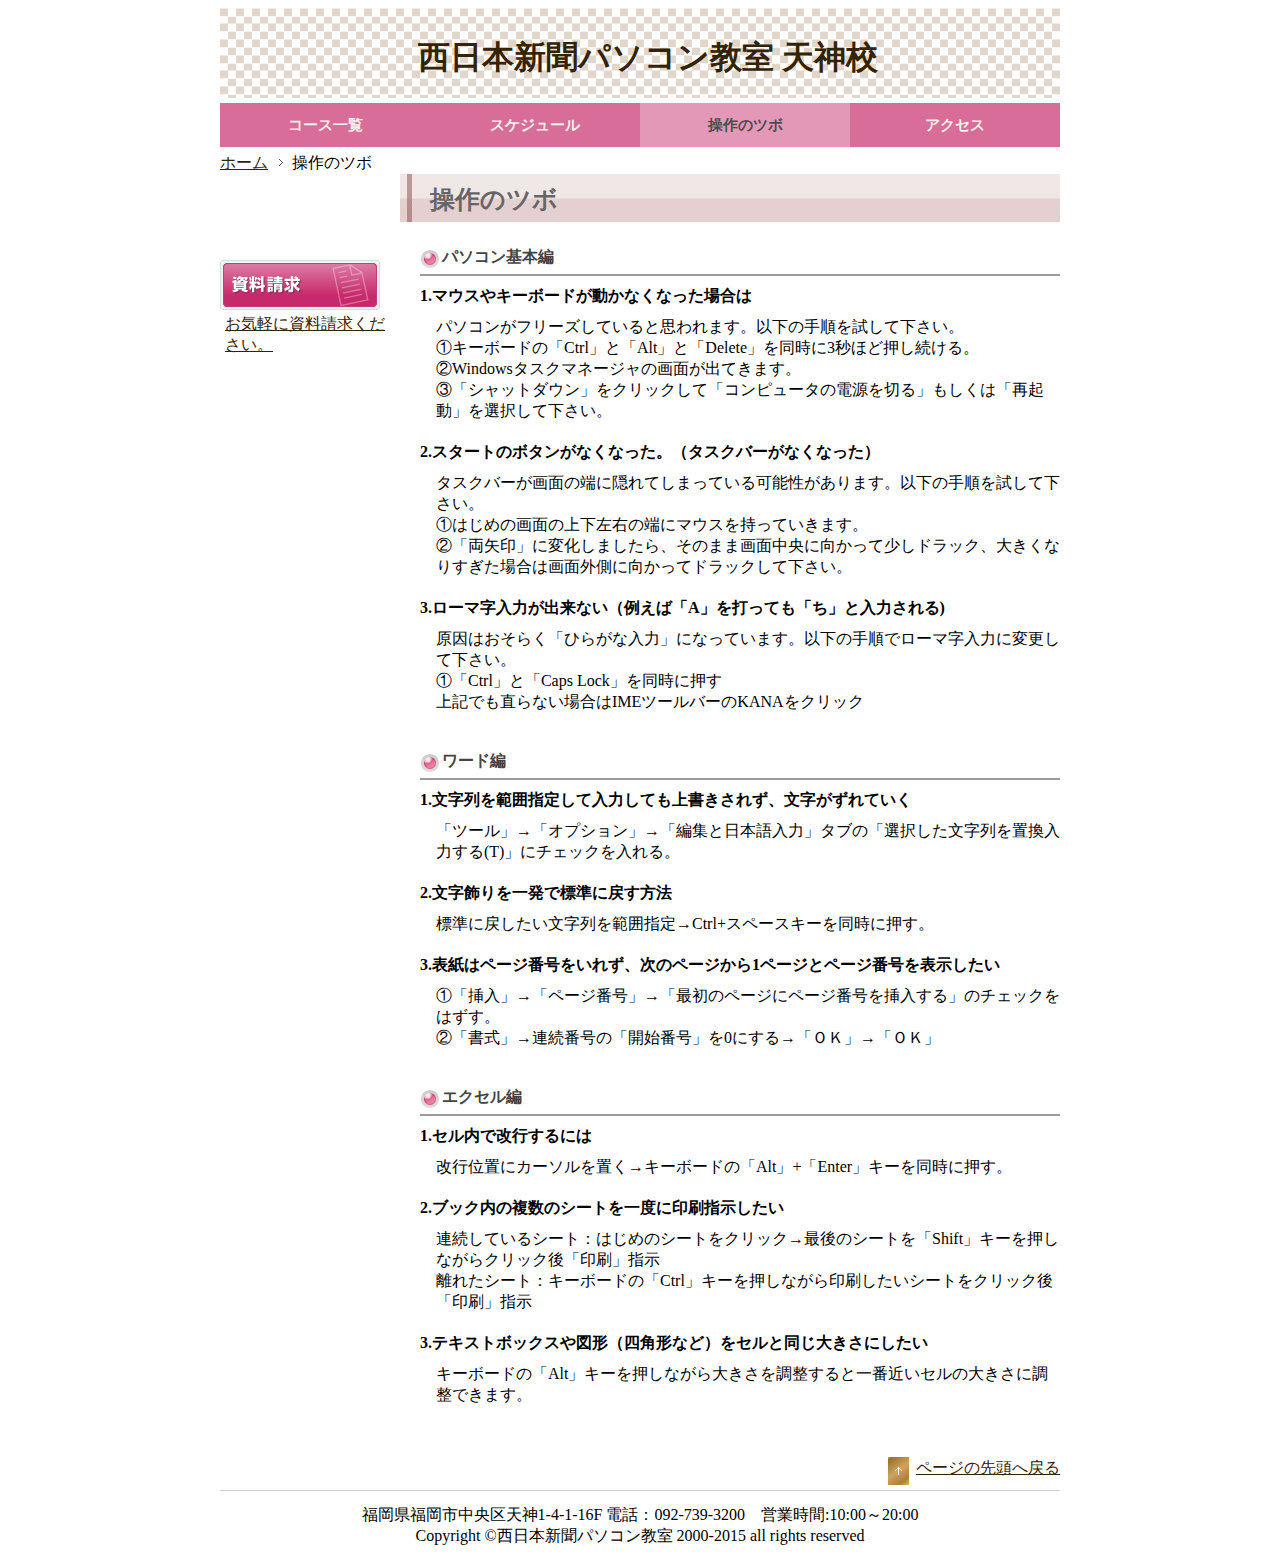
<file: pcschool/point.html>
<!DOCTYPE html>
<html lang="ja">
<head>
	<meta charset="UTF-8">
	<title>西日本新聞パソコン教室 天神校　-操作のツボ</title>
	<link rel="stylesheet" href="css/style.css">
</head>
<body id="point">
	<header id="top">
		<h1><a href="index.html">西日本新聞パソコン教室 天神校</a></h1>
	</header>
	<nav>
		<ul>
			<li id="nav_course"><a href="course.html">コース一覧</a></li>
			<li id="nav_schedule"><a href="schedule.html">スケジュール</a></li>
			<li id="nav_point"><a href="point.html">操作のツボ</a></li>
			<li id="nav_access"><a href="access.html">アクセス</a></li>
		</ul>
	</nav>
	<div id="breadcrumb">
		<ul>
			<li><a href="index.html">ホーム</a></li>
			<li>操作のツボ</li>
		</ul>
		
	</div>
	<div id="contents">
		<div id="side">
			<aside>
				<div class="bnr_inner">
					<a href="request.html">
					<dl>
						<dt><img src="images/button05_seikyu_03.jpg" alt="資料請求"></dt>
						<dd>お気軽に資料請求ください。</dd>
					</dl>
					</a>
				</div>
				<!-- <div class="bnr_inner">
					<p id="sitemap"><a href="sitemap.html">サイトマップ</a></p>
				</div> -->
			</aside>
			
		</div>

		<div id="main">
			<h1>操作のツボ</h1>
				<section class="ques">
					<p class="each_point">パソコン基本編</p>
						<h4>1.マウスやキーボードが動かなくなった場合は</h4>
						<p>パソコンがフリーズしていると思われます。以下の手順を試して下さい。<br>
							①キーボードの「Ctrl」と「Alt」と「Delete」を同時に3秒ほど押し続ける。<br>
							②Windowsタスクマネージャの画面が出てきます。<br>
							③「シャットダウン」をクリックして「コンピュータの電源を切る」もしくは「再起動」を選択して下さい。</p>
						<h4>2.スタートのボタンがなくなった。（タスクバーがなくなった）</h4>
						<p>タスクバーが画面の端に隠れてしまっている可能性があります。以下の手順を試して下さい。<br>
							①はじめの画面の上下左右の端にマウスを持っていきます。<br>
							②「両矢印」に変化しましたら、そのまま画面中央に向かって少しドラック、大きくなりすぎた場合は画面外側に向かってドラックして下さい。</p>
						<h4>3.ローマ字入力が出来ない（例えば「A」を打っても「ち」と入力される)</h4>
						<p>原因はおそらく「ひらがな入力」になっています。以下の手順でローマ字入力に変更して下さい。<br>
							①「Ctrl」と「Caps Lock」を同時に押す<br>
							上記でも直らない場合はIMEツールバーのKANAをクリック</p>
				</section>

				<section class="ques">
					<p class="each_point">ワード編</p>
					<h4>1.文字列を範囲指定して入力しても上書きされず、文字がずれていく</h4>
					<p>「ツール」→「オプション」→「編集と日本語入力」タブの「選択した文字列を置換入力する(T)」にチェックを入れる。</p>
					<h4>2.文字飾りを一発で標準に戻す方法</h4>
					<p>標準に戻したい文字列を範囲指定→Ctrl+スペースキーを同時に押す。</p>
					<h4>3.表紙はページ番号をいれず、次のページから1ページとページ番号を表示したい</h4>
					<p>①「挿入」→「ページ番号」→「最初のページにページ番号を挿入する」のチェックをはずす。<br>
						②「書式」→連続番号の「開始番号」を0にする→「ＯＫ」→「ＯＫ」</p>
				</section>

				<section class="ques">
					<p class="each_point">エクセル編</p>
					<h4>1.セル内で改行するには</h4>
					<p>改行位置にカーソルを置く→キーボードの「Alt」+「Enter」キーを同時に押す。</p>
					<h4>2.ブック内の複数のシートを一度に印刷指示したい</h4>
					<p>連続しているシート：はじめのシートをクリック→最後のシートを「Shift」キーを押しながらクリック後「印刷」指示<br>離れたシート：キーボードの「Ctrl」キーを押しながら印刷したいシートをクリック後「印刷」指示</p>
					<h4>3.テキストボックスや図形（四角形など）をセルと同じ大きさにしたい</h4>
					<p>キーボードの「Alt」キーを押しながら大きさを調整すると一番近いセルの大きさに調整できます。
					</p>
				</section>
		</div>
	</div>

	<footer>
		<p id="pagetop"><a href="#top">ページの先頭へ戻る</a></p>
		<address>福岡県福岡市中央区天神1-4-1-16F 電話：092-739-3200　営業時間:10:00～20:00</address>
		<p id="copyright"><small>Copyright &copy;西日本新聞パソコン教室 2000-2015 all rights reserved</small></p>
	</footer>
</body>
</html>
</file>
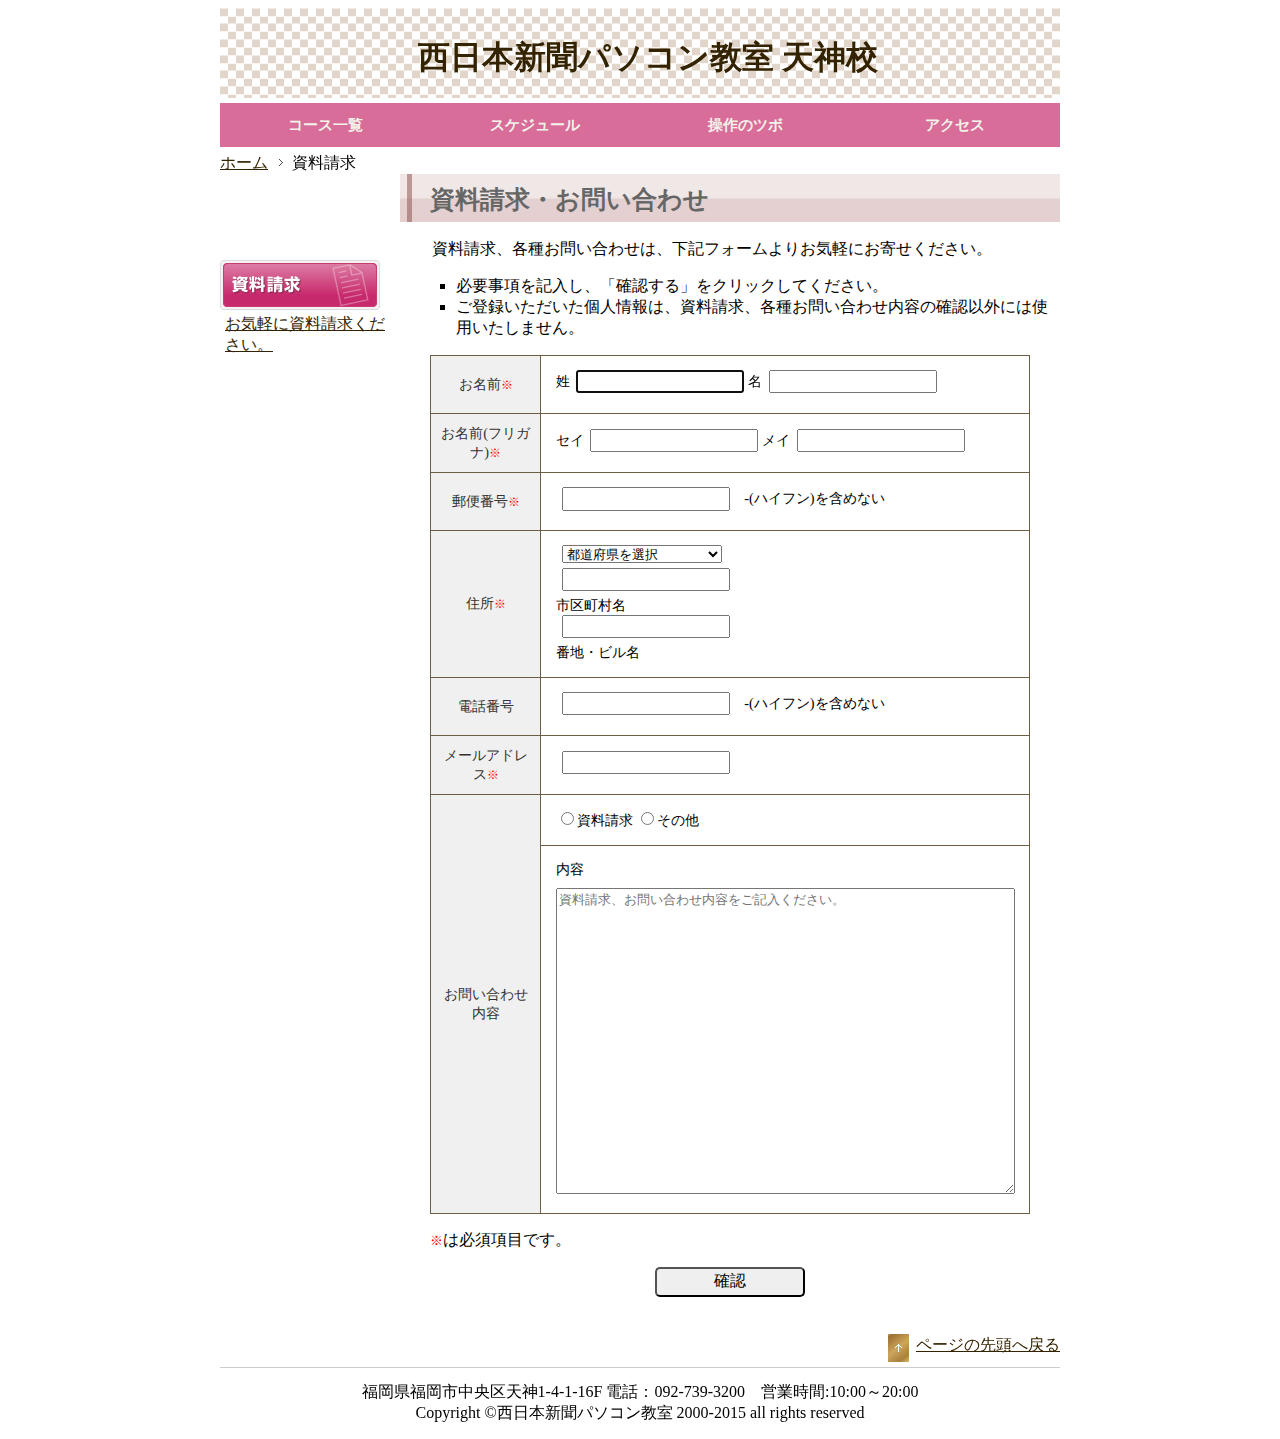
<file: pcschool/request.html>
<!DOCTYPE html>
<html lang="ja">
<head>
	<meta charset="UTF-8">
	<title>西日本新聞パソコン教室 天神校　-資料請求</title>
	<link rel="stylesheet" href="css/style.css">

</head>
<body id="request">
	<header id="top">
		<h1><a href="index.html">西日本新聞パソコン教室 天神校</a></h1>
	</header>
	<nav>
		<ul>
			<li id="nav_course"><a href="course.html">コース一覧</a></li>
			<li id="nav_schedule"><a href="schedule.html">スケジュール</a></li>
			<li id="nav_point"><a href="point.html">操作のツボ</a></li>
			<li id="nav_access"><a href="access.html">アクセス</a></li>
		</ul>
	</nav>
	<div id="breadcrumb">
		<ul>
			<li><a href="index.html">ホーム</a></li>
			<li>資料請求</li>
		</ul>
		
	</div>
	<div id="contents">
		<div id="side">
			<aside>
				<div class="bnr_inner">
					<a href="request.html">
					<dl>
						<dt><img src="images/button05_seikyu_03.jpg" alt="資料請求"></dt>
						<dd>お気軽に資料請求ください。</dd>
					</dl>
					</a>
				</div>
				<!-- <div class="bnr_inner">
					<p id="sitemap"><a href="sitemap.html">サイトマップ</a></p>
				</div> -->
			</aside>
			
		</div>

		<div id="main">
			<h1>資料請求・お問い合わせ</h1>
				<article>
						<p>資料請求、各種お問い合わせは、下記フォームよりお気軽にお寄せください。</p>
						<ul>
							<li>必要事項を記入し、「確認する」をクリックしてください。</li>
							<li>ご登録いただいた個人情報は、資料請求、各種お問い合わせ内容の確認以外には使用いたしません。</li>
						</ul>
					<form method="POST"　accept="#">
					<table>
						<tr>
							<th>お名前<span class="attention">※</span></th>
							<td><label>姓<input type="text" name="name01" required autofocus></label>
							<label>名<input type="text" name="name02" required></label></td>
						</tr>
						<tr>
							<th>お名前(フリガナ)<span class="attention">※</span></th>
							<td><label>セイ<input type="text" name="kana01" required></label>
								<label>メイ<input type="text" name="kana02" required></label></td>
						</tr>
						<tr>
							<th>郵便番号<span class="attention">※</span></th>
							<td><input type="text" name="postcode" required>　-(ハイフン)を含めない</td>
						</tr>
						<tr>
							<th>住所<span class="attention">※</span></th>
							<td><select name="address1">  
								<option value="">都道府県を選択</option>  
								<optgroup label="北海道・東北">  
								    <option value="01">北海道</option> 
								    <option value="02">青森県</option>  
								    <option value="03">秋田県</option>  
								    <option value="04">岩手県</option>  
								    <option value="05">山形県</option>  
								    <option value="06">宮城県</option>  
								    <option value="07">福島県</option>  
								</optgroup>  
								<optgroup label="甲信越・北陸">  
								    <option value="08">山梨県</option>  
								    <option value="09">長野県</option>  
								    <option value="10">新潟県</option>  
								    <option value="11">富山県</option>  
								    <option value="12">石川県</option>  
								    <option value="13">福井県</option>  
								</optgroup>  
								<optgroup label="関東">  
								    <option value="14">茨城県</option>  
								    <option value="15">栃木県</option>  
								    <option value="16">群馬県</option>  
								    <option value="17">埼玉県</option>  
								    <option value="18">千葉県</option>  
								    <option value="19">東京都</option>  
								    <option value="20">神奈川県</option>  
								</optgroup>  
								<optgroup label="東海">  
								    <option value="21">愛知県</option>  
								    <option value="22">静岡県</option>  
								    <option value="23">岐阜県</option>  
								    <option value="24">三重県</option>  
								</optgroup>  
								<optgroup label="関西">  
								    <option value="25">大阪府</option>  
								    <option value="26">兵庫県</option>  
								    <option value="27">京都府</option>  
								    <option value="28">滋賀県</option>  
								    <option value="29">奈良県</option>  
								    <option value="30">和歌山県</option>  
								</optgroup>  
								<optgroup label="中国">  
								    <option value="31">岡山県</option>  
								    <option value="32">広島県</option>  
								    <option value="33">鳥取県</option>  
								    <option value="34">島根県</option>  
								    <option value="35">山口県</option>  
								</optgroup>  
								<optgroup label="四国">  
								    <option value="36">徳島県</option>  
								    <option value="37">香川県</option>  
								    <option value="38">愛媛県</option>  
								    <option value="39">高知県</option>  
								</optgroup>  
								<optgroup label="九州・沖縄">  
								    <option value="40">福岡県</option>  
								    <option value="41">佐賀県</option>  
								    <option value="42">長崎県</option>  
								    <option value="43">熊本県</option>  
								    <option value="44">大分県</option>  
								    <option value="45">宮崎県</option>  
								    <option value="46">鹿児島県</option>  
								    <option value="47">沖縄県</option>  
								</optgroup>  
								</select><br>
								<label><input type="text" name="address2" required><br>
								市区町村名</label><br>
								<label><input type="text" name="address3" required><br>
								番地・ビル名</label></td>
							</tr>
							<tr>
								<th>電話番号</th>
								<td><input type="tel" name="tel"><span>　-(ハイフン)を含めない</span></td>
							</tr>
							<tr>
								<th>メールアドレス<span class="attention">※</span></th>
								<td><input type="email" name="mail" required></td>
							</tr>
							<tr id="naiyou">
								<th rowspan="2">お問い合わせ内容</th>
								<td><label><input type="radio" name="kind" value="0" >資料請求</label>
									<label><input type="radio" name="kind" value="1"　>その他</label></td>
							</tr>
							<tr>
								<td><label>内容<br>
								<textarea name="message" placeholder="資料請求、お問い合わせ内容をご記入ください。"></textarea></label></td>
							</tr>
						</table>
						<p><span class="attention">※</span>は必須項目です。</p>
						<p><input type="submit" value="確認"></p>
					</form>
				</article>

		</div>
	</div>




	<footer>
		<p id="pagetop"><a href="#top">ページの先頭へ戻る</a></p>
		<address>福岡県福岡市中央区天神1-4-1-16F 電話：092-739-3200　営業時間:10:00～20:00</address>
		<p id="copyright"><small>Copyright &copy;西日本新聞パソコン教室 2000-2015 all rights reserved</small></p>
	</footer>
</body>
</html>
</file>
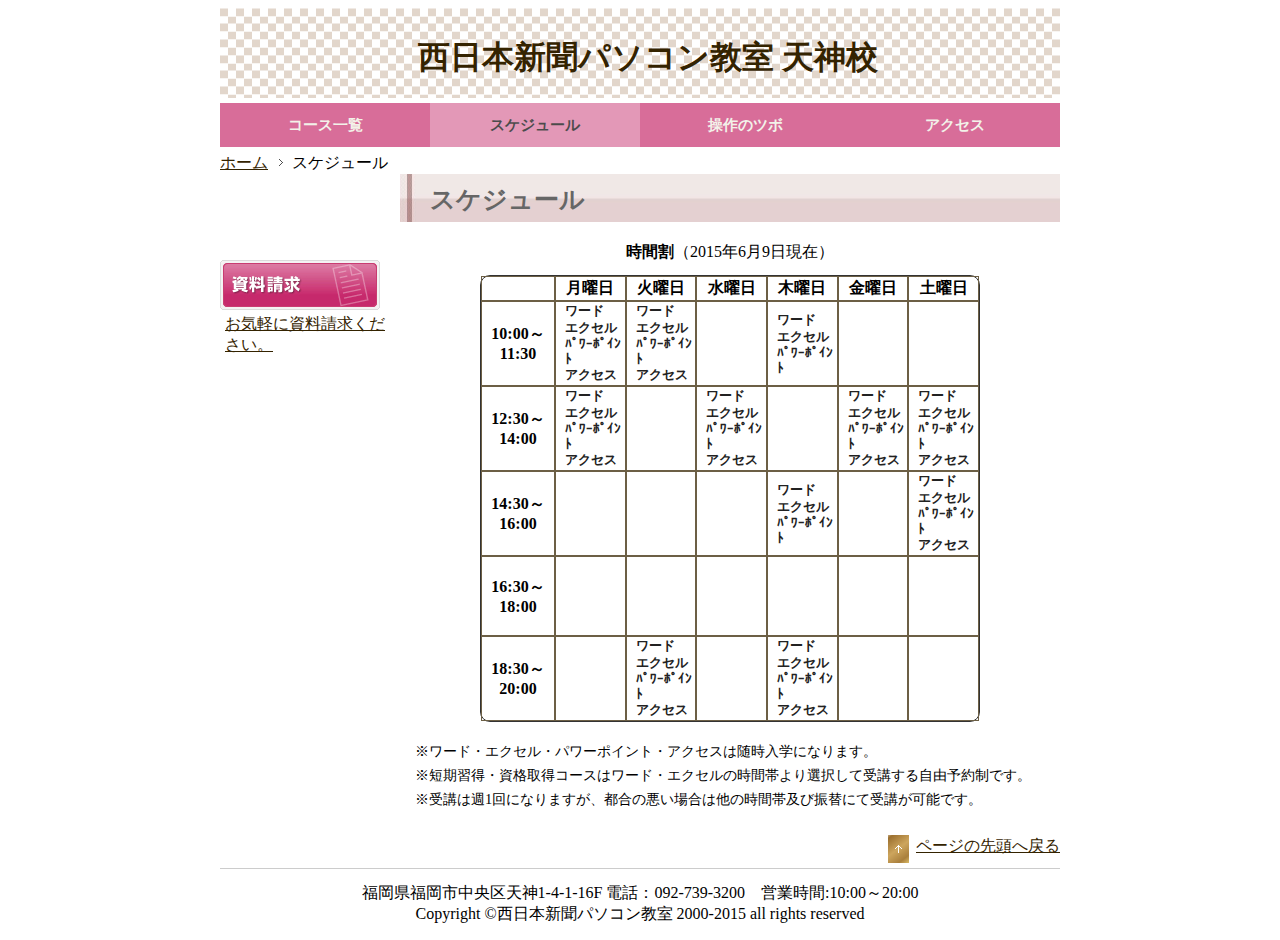
<file: pcschool/schedule.html>
<!DOCTYPE html>
<html lang="ja">
<head>
	<meta charset="UTF-8">
	<title>西日本新聞パソコン教室 天神校　-スケジュール</title>
	<link rel="stylesheet" href="css/style.css">
</head>
<body id="schedule">
	<header id="top">
		<h1><a href="index.html">西日本新聞パソコン教室 天神校</a></h1>
	</header>
	<nav>
		<ul>
			<li id="nav_course"><a href="course.html">コース一覧</a></li>
			<li id="nav_schedule"><a href="schedule.html">スケジュール</a></li>
			<li id="nav_point"><a href="point.html">操作のツボ</a></li>
			<li id="nav_access"><a href="access.html">アクセス</a></li>
		</ul>
	</nav>
	<div id="breadcrumb">
		<ul>
			<li><a href="index.html">ホーム</a></li>
			<li>スケジュール</li>
		</ul>
		
	</div>
	<div id="contents">
		<div id="side">
			<aside>
				<div class="bnr_inner">
					<a href="request.html">
					<dl>
						<dt><img src="images/button05_seikyu_03.jpg" alt="資料請求"></dt>
						<dd>お気軽に資料請求ください。</dd>
					</dl>
					</a>
				</div>
				<!-- <div class="bnr_inner">
					<p id="sitemap"><a href="sitemap.html">サイトマップ</a></p>
				</div> -->
			</aside>
			
		</div>

		<div id="main">
			<h1>スケジュール</h1>
			<table>
				<caption><strong>時間割</strong>（2015年6月9日現在）</caption>
				<tr id="week">
					<th></th>
					<th>月曜日</th>
					<th>火曜日</th>
					<th>水曜日</th>
					<th>木曜日</th>
					<th>金曜日</th>
					<th>土曜日</th>
				</tr>
				<tr class="event">
					<th>10:00～11:30</th>
					<td>ワード<br>
						エクセル<br>
						ﾊﾟﾜｰﾎﾟｲﾝﾄ<br>
						アクセス</td>
					<td>ワード<br>
						エクセル<br>
						ﾊﾟﾜｰﾎﾟｲﾝﾄ<br>
						アクセス</td>
					<td>
						</td>
					<td>ワード<br>
						エクセル<br>
						ﾊﾟﾜｰﾎﾟｲﾝﾄ</td>
					<td>
						</td>
					<td>
						</td>

				</tr>
				<tr class="event">
					<th>12:30～14:00</th>
					<td>ワード<br>
						エクセル<br>
						ﾊﾟﾜｰﾎﾟｲﾝﾄ<br>
						アクセス</td>
					<td>
						</td>
					<td>ワード<br>
						エクセル<br>
						ﾊﾟﾜｰﾎﾟｲﾝﾄ<br>
						アクセス</td>
					<td>
						</td>
					<td>ワード<br>
						エクセル<br>
						ﾊﾟﾜｰﾎﾟｲﾝﾄ<br>
						アクセス</td>
					<td>ワード<br>
						エクセル<br>
						ﾊﾟﾜｰﾎﾟｲﾝﾄ<br>
						アクセス</td>
				</tr>
				<tr class="event">
					<th>14:30～16:00</th>
					<td>
						</td>
					<td>
						</td>
					<td>
						</td>
					<td>ワード<br>
						エクセル<br>
						ﾊﾟﾜｰﾎﾟｲﾝﾄ</td>
					<td>
						</td>
					<td>ワード<br>
						エクセル<br>
						ﾊﾟﾜｰﾎﾟｲﾝﾄ<br>
						アクセス</td>
				</tr>
				<tr class="event">
					<th>16:30～18:00</th>
					<td>
						</td>
					<td>
						</td>
					<td>
						</td>
					<td>
						</td>
					<td>
						</td>
					<td>
						</td>
				</tr>
				<tr class="event">
					<th>18:30～20:00</th>
					<td>
						</td>
					<td>ワード<br>
						エクセル<br>
						ﾊﾟﾜｰﾎﾟｲﾝﾄ<br>
						アクセス</td>
					<td>
						</td>
					<td>ワード<br>
						エクセル<br>
						ﾊﾟﾜｰﾎﾟｲﾝﾄ<br>
						アクセス</td>
					<td>
						</td>
					<td>
						</td>
				</tr>
				


			</table>
					<p>※ワード・エクセル・パワーポイント・アクセスは随時入学になります。</p>
					<p>※短期習得・資格取得コースはワード・エクセルの時間帯より選択して受講する自由予約制です。</p>
					<p>※受講は週1回になりますが、都合の悪い場合は他の時間帯及び振替にて受講が可能です。</p>

		</div>
	</div>

	<footer>
		<p id="pagetop"><a href="#top">ページの先頭へ戻る</a></p>
		<address>福岡県福岡市中央区天神1-4-1-16F 電話：092-739-3200　営業時間:10:00～20:00</address>
		<p id="copyright"><small>Copyright &copy;西日本新聞パソコン教室 2000-2015 all rights reserved</small></p>
	</footer>
</body>
</html>
</file>
<file: pc_school/css/style.css>
@charset "UTF-8"
/*基本ページここから*/
body {
	margin: 0;
	padding: 0;
	font-family: "メイリオ", Meiryo, "ヒラギノ角ゴ Pro W3", "Hiragino Kaku Gothic Pro", "ＭＳ Ｐゴシック", "MS PGothic", sans-serif;
	font-size: 87.5%;
	line-height: 1.5;
	background-color: #f5f5dc;
	color: #0f0600;
	font-size: 87.5%;
	line-height: 1.5;
}
a {
	color: #342300;
}
a:hover {
	color: #a24100;
}
header, nav, #breadcrumb, #contents, footer {
	margin: 0 auto 0 auto;
	width: 840px;
}
ul {
	list-style-type: none;
}

h1 {
	background: url(../images/title02_04.jpg);
	background-repeat: no-repeat;
	background-position: left center;
	padding:12px 10px 12px 25px;
	color:#0f0600;
	font-weight:bold;
}
header h1 {
	background: url(../images/bg09_02.gif);
	height: 50px;
	margin: 0 0 26px 0;
	padding-top: 28px;
	margin-bottom: 5px;
	text-align: center;
}
header h1 a {
		text-decoration: none;
}
nav ul {
	list-style-type: none;
	margin: 0 0 5px 0;
	padding-left: 0;
	overflow: hidden;
	height: 45px;
}
nav ul li {
	width: 210px;
	float: left;
}
nav ul li a {
	display: block;
	height: 0;
	padding-top: 44px;
	overflow: hidden;
}


nav ul li#nav_course a,
nav ul li#nav_schedule a,
nav ul li#nav_point a,
nav ul li#nav_access a {
	height: 44px;
	margin-bottom: 0px;
	padding-top: 0px;
	background: rgb(216,109,153);
	color: #f3f2e9;
	font-size: 15px;
	font-weight: bold;
	text-align: center;
	text-decoration: none;
	line-height: 3;
}
nav ul li a:hover,
#course #nav_course a,
#schedule #nav_schedule a,
#point #nav_point a,
#access #nav_access a {
	opacity: 0.7;
	color: #000000;
}
#breadcrumb ul {
	list-style-type: none;
	padding: 0;
	margin-top: 5px; 
	margin-bottom: 0;
}
#breadcrumb ul li {
	display: inline;
	margin-right: 5px;
}
#breadcrumb ul li a {
	padding-right: 15px;
	background-image: url(../images/breadcrumb_arrow.png);
	background-repeat: no-repeat;
	background-position: right center;
}
#contents {
	overflow: hidden;
}
#side {
	float: left;
	width: 170px;
	margin-top: 70px;
}

#main {
	float: right;
	width: 660px;
}
/*footer {
	padding-top: 70px;
}*/

#pagetop a {
	float: right;
	display: block;
	min-height: 16px;
	padding: 6px 0 6px 28px;
	margin-bottom: 5px;
	background-image: url(../images/bg_arrow.png);
	background-repeat: no-repeat;
	background-position: left bottom;
}
address {
	padding-top: 15px;
	clear: both;
	background-image: url(../images/bg_footer.png);
	background-repeat: no-repeat;
	font-style: normal;
	text-align: center;
}
#copyright {
	margin-bottom: 15px;
	margin-top: 0; 
	text-align: center;
}
#copyright small {
	font-size: 100%;
}

#sitemap {
	background: url(../images/title07_06.jpg);
	background-repeat: no-repeat;
	background-position: left center;
	background-size: 155px 70px;
	padding:12px 10px 12px 20px;
	color:#666666;
	font-weight:bold;
}

#main h1 {
	height: 30px;
	background: url(../images/title02_04.jpg);
	background-repeat: no-repeat;
	background-position: left center;
	padding: 9px 10px 9px 30px;
	color:#666666;
	font-weight:bold;
	font-size: 156.25%;
	margin-top: 0px; 
}

dl dd {
	margin-left: 5px;
}
.bnr_inner p a {
	text-decoration: none;
}
.bnr_inner a img:hover {
	opacity: 0.8;
}
#main h2 {
	height: 15px;
	background: url(../images/title02_04.jpg);
	background-repeat: no-repeat;
	background-position: left center;
	padding: 9px 10px 15px 30px;
	color:#666666;
	font-weight:bold;
	font-size: 100%;
	margin-top: 0px; 
}
/*基本ページここまで*/

/*indexページここから*/
#graphic {
	width: 840px;
	height: 400px;
	margin: 0 auto 15px auto;
}
#graphic ul {
	list-style: none;
	padding-left: 0;
}
#graphic ul li {
	display: none;
	position: absolute;
}
#graphic ul li.now {
	display: block;
}
#graphic ul li img {
	width: 837px;
	height: 400px;
}

#news ul {
	padding-left: 0;
}
#news ul li {
	font-size: 85%;
	padding:20px 0 20px 175px;
	border-bottom: 1px dotted #6c5f45;
	color: #342300;
	text-indent: -175px;
}
#news ul li time {
	display: inline-block;
	width: 175px;
	font-weight: bold;
	text-indent: 0;
}
/*indexページここまで*/

/*コースページここから*/
#course section {
	padding-left: 20px;
}
#course #main section p:first-child {
	margin-bottom: 0;
	padding-bottom: 5px;
}
#course #main ul{
		padding-left: 17px;
		margin-top: 12px;
		margin-bottom: 5px;
}
#course .each_course {
	height:24px;
	margin:0px 0px 5px 0px;
	padding:8px 0px 8px 22px;
	font-size:16px;font-weight:bold;color:#444444;
	background-image:url(../images/head015_08.png);
	background-position:bottom;background-repeat:repeat-x;
}
#course #qualification p:nth-child(2){
	width: 138px;
	margin:8px 0px 5px 0px;
	padding:2px 2px 2px 10px;
	font-size: 16px;
	border: dotted 2px #444444;
}
#course #qualification p:nth-child(4),#course #qualification p:nth-child(6) {
	margin-top: 2px;
	margin-bottom: 17px;
}
#course .detail {
	background-image:url(../images/point020_08.png);
	background-repeat: no-repeat;
	background-position:left;
	margin:0px 0px 0px 17px;
	padding:4px 0px 4px 22px;
}
#course #qualification p:nth-child(2),#course #qualification p:nth-child(3),#course #qualification p:nth-child(4),#course #qualification p:nth-child(5),#course #qualification p:nth-child(6) {
	margin-left: 17px;
}
#program ul {
	margin-bottom: 0;
}
/*コースページここまで*/

/*スケジュールページここから*/
#schedule #main p {
	margin: 0 0 5px 15px;
	width: 660px;
	text-align: left;
	font-size: 90%;
}
#schedule #main table {
	width: 500px;
/*	border-collapse: collapse;*/
	margin: 20px 80px 20px 80px;
	border:1px solid #333;
	-webkit-border-radius:10px;
	-moz-border-radius:10px;
	border-radius:10px;
	border-spacing: 0;
}
#schedule #main table caption {
	margin-bottom: 12px;
}
#schedule #main table tr, table th, table td {
	border: 1px solid #6c5f45;
}
#schedule #main .event {
	width: 80px;
	height: 80px;
}
#schedule #main #week th {
	text-align: center;
	vertical-align:middle;
}
#schedule #main .event th {
	width: 70px;
}
#schedule #main .event td {
	padding-left: 9px;
	font-size: 80%;
	font-weight: bold;
	color: #222;
}
/*スケジュールページここまで*/

/*操作のつぼページここから*/
#point section {
	padding-left: 20px;
}
#point #main section p:first-child {
	margin-bottom: 0;
	padding-bottom: 5px;
}
/*#point #main ul{
		padding-left: 17px;
		margin-top: 12px;
		margin-bottom: 5px;
}*/
#point .each_point {
	height:24px;
	margin:0px 0px 5px 0px;
	padding:8px 0px 8px 22px;
	font-size:16px;font-weight:bold;color:#444444;
	background-image:url(../images/head015_08.png);
	background-position:bottom;background-repeat:repeat-x;
}
#point .ques h4 {
	margin-top: 10px;
	margin-bottom: 0;
}
#point.ques p:nth-child(2), .ques p:nth-child(3), .ques p:nth-child(4),  .ques p:nth-child(5) ,.ques p:last-child {
	margin-top: 10px;
	margin-bottom: 20px;
	margin-left: 1em;
}
.ques p:last-child {
	margin-bottom: 30px;
}
/*操作のつぼページここまで*/

/*アクセスページここから*/
#map-canvas {
	height: 300px;
}
#access section {
	padding-left: 20px;
}
#access .each_school {
	height:24px;
	margin:0px 0px 5px 0px;
	padding:8px 0px 8px 22px;
	font-size:16px;font-weight:bold;color:#444444;
	background-image:url(../images/head015_08.png);
	background-position:bottom;background-repeat:repeat-x;
}
#access #main #school p {
	margin-bottom: 0;
}
#school p:nth-child(2), #school p:nth-child(3), #school p:nth-child(4), #school p:nth-child(5) {
	padding-left: 1em;
}
/*アクセスページここまで*/

/*資料請求ページここから*/
#request p:first-child {
	margin-left: 2em;
}
#request article ul {
	list-style-type: square; 
	margin-left: 1em;
}
#request form {
	width: 600px;
	margin-left: 30px;
	margin-right: 30px;
}
#request form table {
	width: 600px;
	border-collapse: collapse;
	font-size: 90%;
}
#request form table th {
	text-align: center;
	padding: 10px;
	color: #333;
	background-color: #f0f0f0;
	font-weight: normal;
}
#request form table td {
	padding: 1em;
} 
#request form input[type="text"] ,form input[type="email"], form input[type="tel"], select {
	margin-left: 0.5em;
	margin-bottom: 5px;
	width: 12em;
	height: 1.3em;
}
.attention {
	color: #f00;
	font-size: 80%;
}
#request form textarea {
	width: 453px;
	height: 300px;
	margin-top: 0.7em;
}
#request form input[type="submit"]{
	-webkit-border-radius:5px;
	-moz-border-radius:5px;
	border-radius:5px;
	width: 150px;
	height: 30px;
	font-size: 100%;
}
#request form p:last-child {
	text-align: center;
}
/*資料請求ページここまで*/
</file>
<file: pc_school/css/responsiv.css>
@charset "utf-8";

header, nav, #graphic, #contents, footer {
	width: 451px;
}
nav ul {
	margin: 0;
	list-style-type: none;
	overflow: hidden;
}
#graphic {
	height: 100px;
	padding-top: 10px;
}
#graphic ul li img {
	width: 451px;
}
#main, #news ul li, h2 {
	width: auto;
	float: none;
}
nav ul li#nav_course,
nav ul li#nav_schedule,
nav ul li#nav_point,
nav ul li#nav_access {
	width: 225px;
}
nav ul li#nav_course,
nav ul li#nav_point {
	border: 1px solid #f3f2e9;
	border-top: none;
	border-left: none;
}
nav ul li#nav_schedule,
nav ul li#nav_access {
	border: 1px solid #f3f2e9;
	border-top: none;
	border-right: none;
	border-left: none;
}
nav ul li#nav_course a,
nav ul li#nav_schedule a,
nav ul li#nav_point a,
nav ul li#nav_access a {
	height: 44px;
	margin-bottom: 0px;
	padding-top: 0px;
	background: #342300 none;
	color: #f3f2e9;
	font-size: 14px;
	text-align: center;
	text-decoration: none;
	line-height: 3;
}
nav ul li#nav_course a:hover,
nav ul li#nav_schedule a:hover,
nav ul li#nav_point a:hover,
nav ul li#nav_access a:hover {
	background-color: #6c5f45;
}
#news h2 {
	margin-bottom: 0;
}
#news ul li {
	padding: 20px 0 12px 0;
	text-indent: 0;
}
#news time {
	margin-bottom: 10px;
}
#side {
	margin-left: 10px;
	float: none;
}
footer {
	padding-top: 30px;
}
footer p {
	float: none;
}
footer address {
	width: 452px;
}
</file>
<file: pcschool/css/style.css>
@charset "UTF-8"
/*基本ページここから*/
body {
	margin: 0;
	padding: 0;
	font-family: "メイリオ", Meiryo, "ヒラギノ角ゴ Pro W3", "Hiragino Kaku Gothic Pro", "ＭＳ Ｐゴシック", "MS PGothic", sans-serif;
	font-size: 87.5%;
	line-height: 1.5;
	background-color: #f5f5dc;
	color: #0f0600;
	font-size: 87.5%;
	line-height: 1.5;
}
a {
	color: #342300;
}
a:hover {
	color: #a24100;
}
header, nav, #breadcrumb, #contents, footer {
	margin: 0 auto 0 auto;
	width: 840px;
}
ul {
	list-style-type: none;
}

h1 {
	background: url(../images/title02_04.jpg);
	background-repeat: no-repeat;
	background-position: left center;
	padding:12px 10px 12px 25px;
	color:#0f0600;
	font-weight:bold;
}
header h1 {
	background: url(../images/bg09_02.gif);
	height: 50px;
	margin: 0 0 26px 0;
	padding-top: 28px;
	margin-bottom: 5px;
	text-align: center;
}
header h1 a {
		text-decoration: none;
}
nav ul {
	list-style-type: none;
	margin: 0 0 5px 0;
	padding-left: 0;
	overflow: hidden;
	height: 45px;
}
nav ul li {
	width: 210px;
	float: left;
}
nav ul li a {
	display: block;
	height: 0;
	padding-top: 44px;
	overflow: hidden;
}


nav ul li#nav_course a,
nav ul li#nav_schedule a,
nav ul li#nav_point a,
nav ul li#nav_access a {
	height: 44px;
	margin-bottom: 0px;
	padding-top: 0px;
	background: rgb(216,109,153);
	color: #f3f2e9;
	font-size: 15px;
	font-weight: bold;
	text-align: center;
	text-decoration: none;
	line-height: 3;
}
nav ul li a:hover,
#course #nav_course a,
#schedule #nav_schedule a,
#point #nav_point a,
#access #nav_access a {
	opacity: 0.7;
	color: #000000;
}
#breadcrumb ul {
	list-style-type: none;
	padding: 0;
	margin-top: 5px; 
	margin-bottom: 0;
}
#breadcrumb ul li {
	display: inline;
	margin-right: 5px;
}
#breadcrumb ul li a {
	padding-right: 15px;
	background-image: url(../images/breadcrumb_arrow.png);
	background-repeat: no-repeat;
	background-position: right center;
}
#contents {
	overflow: hidden;
}
#side {
	float: left;
	width: 170px;
	margin-top: 70px;
}

#main {
	float: right;
	width: 660px;
}
/*footer {
	padding-top: 70px;
}*/

#pagetop a {
	float: right;
	display: block;
	min-height: 16px;
	padding: 6px 0 6px 28px;
	margin-bottom: 5px;
	background-image: url(../images/bg_arrow.png);
	background-repeat: no-repeat;
	background-position: left bottom;
}
address {
	padding-top: 15px;
	clear: both;
	background-image: url(../images/bg_footer.png);
	background-repeat: no-repeat;
	font-style: normal;
	text-align: center;
}
#copyright {
	margin-bottom: 15px;
	margin-top: 0; 
	text-align: center;
}
#copyright small {
	font-size: 100%;
}

#sitemap {
	background: url(../images/title07_06.jpg);
	background-repeat: no-repeat;
	background-position: left center;
	background-size: 155px 70px;
	padding:12px 10px 12px 20px;
	color:#666666;
	font-weight:bold;
}

#main h1 {
	height: 30px;
	background: url(../images/title02_04.jpg);
	background-repeat: no-repeat;
	background-position: left center;
	padding: 9px 10px 9px 30px;
	color:#666666;
	font-weight:bold;
	font-size: 156.25%;
	margin-top: 0px; 
}

dl dd {
	margin-left: 5px;
}
.bnr_inner p a {
	text-decoration: none;
}
.bnr_inner a img:hover {
	opacity: 0.8;
}
#main h2 {
	height: 15px;
	background: url(../images/title02_04.jpg);
	background-repeat: no-repeat;
	background-position: left center;
	padding: 9px 10px 15px 30px;
	color:#666666;
	font-weight:bold;
	font-size: 100%;
	margin-top: 0px; 
}
/*基本ページここまで*/

/*indexページここから*/
#graphic {
	width: 840px;
	height: 400px;
	margin: 0 auto 15px auto;
}
#graphic ul {
	list-style: none;
	padding-left: 0;
}
#graphic ul li {
	display: none;
	position: absolute;
}
#graphic ul li.now {
	display: block;
}
#graphic ul li img {
	width: 837px;
	height: 400px;
}

#news ul {
	padding-left: 0;
}
#news ul li {
	font-size: 85%;
	padding:20px 0 20px 175px;
	border-bottom: 1px dotted #6c5f45;
	color: #342300;
	text-indent: -175px;
}
#news ul li time {
	display: inline-block;
	width: 175px;
	font-weight: bold;
	text-indent: 0;
}
/*indexページここまで*/

/*コースページここから*/
#course section {
	padding-left: 20px;
}
#course #main section p:first-child {
	margin-bottom: 0;
	padding-bottom: 5px;
}
#course #main ul{
		padding-left: 17px;
		margin-top: 12px;
		margin-bottom: 5px;
}
#course .each_course {
	height:24px;
	margin:0px 0px 5px 0px;
	padding:8px 0px 8px 22px;
	font-size:16px;font-weight:bold;color:#444444;
	background-image:url(../images/head015_08.png);
	background-position:bottom;background-repeat:repeat-x;
}
#course #qualification p:nth-child(2){
	width: 138px;
	margin:8px 0px 5px 0px;
	padding:2px 2px 2px 10px;
	font-size: 16px;
	border: dotted 2px #444444;
}
#course #qualification p:nth-child(4),#course #qualification p:nth-child(6) {
	margin-top: 2px;
	margin-bottom: 17px;
}
#course .detail {
	background-image:url(../images/point020_08.png);
	background-repeat: no-repeat;
	background-position:left;
	margin:0px 0px 0px 17px;
	padding:4px 0px 4px 22px;
}
#course #qualification p:nth-child(2),#course #qualification p:nth-child(3),#course #qualification p:nth-child(4),#course #qualification p:nth-child(5),#course #qualification p:nth-child(6) {
	margin-left: 17px;
}
#program ul {
	margin-bottom: 0;
}
/*コースページここまで*/

/*スケジュールページここから*/
#schedule #main p {
	margin: 0 0 5px 15px;
	width: 660px;
	text-align: left;
	font-size: 90%;
}
#schedule #main table {
	width: 500px;
/*	border-collapse: collapse;*/
	margin: 20px 80px 20px 80px;
	border:1px solid #333;
	-webkit-border-radius:10px;
	-moz-border-radius:10px;
	border-radius:10px;
	border-spacing: 0;
}
#schedule #main table caption {
	margin-bottom: 12px;
}
#schedule #main table tr, table th, table td {
	border: 1px solid #6c5f45;
}
#schedule #main .event {
	width: 80px;
	height: 80px;
}
#schedule #main #week th {
	text-align: center;
	vertical-align:middle;
}
#schedule #main .event th {
	width: 70px;
}
#schedule #main .event td {
	padding-left: 9px;
	font-size: 80%;
	font-weight: bold;
	color: #222;
}
/*スケジュールページここまで*/

/*操作のつぼページここから*/
#point section {
	padding-left: 20px;
}
#point #main section p:first-child {
	margin-bottom: 0;
	padding-bottom: 5px;
}
/*#point #main ul{
		padding-left: 17px;
		margin-top: 12px;
		margin-bottom: 5px;
}*/
#point .each_point {
	height:24px;
	margin:0px 0px 5px 0px;
	padding:8px 0px 8px 22px;
	font-size:16px;font-weight:bold;color:#444444;
	background-image:url(../images/head015_08.png);
	background-position:bottom;background-repeat:repeat-x;
}
#point .ques h4 {
	margin-top: 10px;
	margin-bottom: 0;
}
#point.ques p:nth-child(2), .ques p:nth-child(3), .ques p:nth-child(4),  .ques p:nth-child(5) ,.ques p:last-child {
	margin-top: 10px;
	margin-bottom: 20px;
	margin-left: 1em;
}
.ques p:last-child {
	margin-bottom: 30px;
}
/*操作のつぼページここまで*/

/*アクセスページここから*/
#map-canvas {
	height: 300px;
}
#access section {
	padding-left: 20px;
}
#access .each_school {
	height:24px;
	margin:0px 0px 5px 0px;
	padding:8px 0px 8px 22px;
	font-size:16px;font-weight:bold;color:#444444;
	background-image:url(../images/head015_08.png);
	background-position:bottom;background-repeat:repeat-x;
}
#access #main #school p {
	margin-bottom: 0;
}
#school p:nth-child(2), #school p:nth-child(3), #school p:nth-child(4), #school p:nth-child(5) {
	padding-left: 1em;
}
/*アクセスページここまで*/

/*資料請求ページここから*/
#request p:first-child {
	margin-left: 2em;
}
#request article ul {
	list-style-type: square; 
	margin-left: 1em;
}
#request form {
	width: 600px;
	margin-left: 30px;
	margin-right: 30px;
}
#request form table {
	width: 600px;
	border-collapse: collapse;
	font-size: 90%;
}
#request form table th {
	text-align: center;
	padding: 10px;
	color: #333;
	background-color: #f0f0f0;
	font-weight: normal;
}
#request form table td {
	padding: 1em;
} 
#request form input[type="text"] ,form input[type="email"], form input[type="tel"], select {
	margin-left: 0.5em;
	margin-bottom: 5px;
	width: 12em;
	height: 1.3em;
}
.attention {
	color: #f00;
	font-size: 80%;
}
#request form textarea {
	width: 453px;
	height: 300px;
	margin-top: 0.7em;
}
#request form input[type="submit"]{
	-webkit-border-radius:5px;
	-moz-border-radius:5px;
	border-radius:5px;
	width: 150px;
	height: 30px;
	font-size: 100%;
}
#request form p:last-child {
	text-align: center;
}
/*資料請求ページここまで*/
</file>
<file: pcschool/css/responsiv.css>
@charset "utf-8";

header, nav, #graphic, #contents, footer {
	width: 451px;
}
nav ul {
	margin: 0;
	list-style-type: none;
	overflow: hidden;
}
#graphic {
	height: 100px;
	padding-top: 10px;
}
#graphic ul li img {
	width: 451px;
}
#main, #news ul li, h2 {
	width: auto;
	float: none;
}
nav ul li#nav_course,
nav ul li#nav_schedule,
nav ul li#nav_point,
nav ul li#nav_access {
	width: 225px;
}
nav ul li#nav_course,
nav ul li#nav_point {
	border: 1px solid #f3f2e9;
	border-top: none;
	border-left: none;
}
nav ul li#nav_schedule,
nav ul li#nav_access {
	border: 1px solid #f3f2e9;
	border-top: none;
	border-right: none;
	border-left: none;
}
nav ul li#nav_course a,
nav ul li#nav_schedule a,
nav ul li#nav_point a,
nav ul li#nav_access a {
	height: 44px;
	margin-bottom: 0px;
	padding-top: 0px;
	background: #342300 none;
	color: #f3f2e9;
	font-size: 14px;
	text-align: center;
	text-decoration: none;
	line-height: 3;
}
nav ul li#nav_course a:hover,
nav ul li#nav_schedule a:hover,
nav ul li#nav_point a:hover,
nav ul li#nav_access a:hover {
	background-color: #6c5f45;
}
#news h2 {
	margin-bottom: 0;
}
#news ul li {
	padding: 20px 0 12px 0;
	text-indent: 0;
}
#news time {
	margin-bottom: 10px;
}
#side {
	margin-left: 10px;
	float: none;
}
footer {
	padding-top: 30px;
}
footer p {
	float: none;
}
footer address {
	width: 452px;
}
</file>
